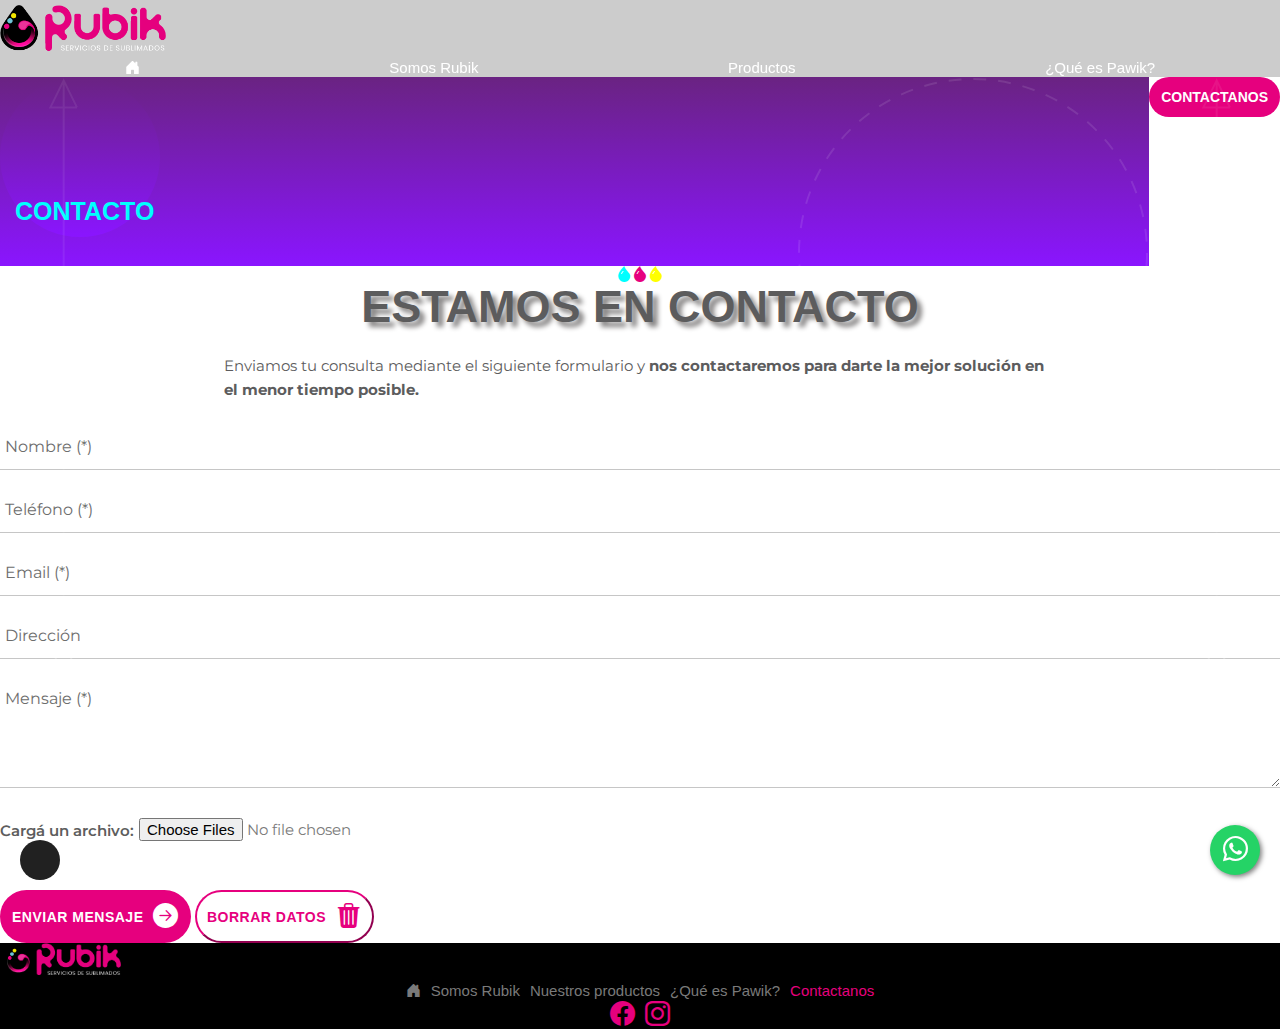
<file: contacto.html>
<!DOCTYPE html>
<html lang="es">
<head>
  <meta charset="utf-8">
  <meta name="viewport" content="width=device-width, initial-scale=1">
  <title>Bienvenidos a Rubik Sublimaciones../ CONTACTO /..</title>
  <!-- Favicon -->
  <link rel="shortcut icon" href="imagenes/favicon.png" type="image/x-icon">
  <!-- Fonts -->
  <link href="https://fonts.googleapis.com/css2?family=Montserrat:wght@200;400;500;600;700;800&display=swap" rel="stylesheet">
  <link href="https: //fonts.googleapis.com/css2? family= Varela+Ronda & display=swap" rel="stylesheet">
  <link href="https: //fonts.googleapis.com/css2? familia= Lato:wght@300;400;700 & display=swap" rel="stylesheet">

  <!-- JS -->
  <script src="https://cdnjs.cloudflare.com/ajax/libs/jquery/3.6.0/jquery.min.js"></script>  
  <script src="https://cdn.jsdelivr.net/npm/bootstrap@5.3.0/dist/js/bootstrap.bundle.min.js" integrity="sha384-geWF76RCwLtnZ8qwWowPQNguL3RmwHVBC9FhGdlKrxdiJJigb/j/68SIy3Te4Bkz" crossorigin="anonymous"></script>
  <script src="js/funciones.js"></script>
  <!-- Recaptcha -->
  <script src="https://www.google.com/recaptcha/api.js"> </script>
  <!-- CSS -->
  <link rel="stylesheet" href="https://cdn.jsdelivr.net/npm/bootstrap-icons@1.9.1/font/bootstrap-icons.css">
  <link href="https://cdn.jsdelivr.net/npm/bootstrap@5.3.0/dist/css/bootstrap.min.css" rel="stylesheet" integrity="sha384-9ndCyUaIbzAi2FUVXJi0CjmCapSmO7SnpJef0486qhLnuZ2cdeRhO02iuK6FUUVM" crossorigin="anonymous">
  <link rel="stylesheet" type="text/css" href="css/estilos.css">
</head>

<body>
  <main>
  <nav class="navbar navbar-expand-lg fixed-top" data-target=".navbar-collapse" data-toggle="collapse">
      <div class="container">
        <a href="index.html">
          <h1>Rubik</h1><img src="imagenes/logo/logo-rubik-alternativo.png" class="logo-color img-responsive">
          <img src="imagenes/logo/logo-rubik-alternativo.png" class="logo-blanco img-responsive">
        </a>
        <button class="hamburger hamburger--slider" type="button" data-bs-toggle="collapse" data-bs-target="#navbarSupportedContent" aria-controls="navbarSupportedContent" aria-expanded="false" aria-label="Toggle navigation">            
          <span class="hamburger-box">
            <span class="hamburger-inner"></span>
          </span>
        </button>
        <div class="collapse navbar-collapse justify-content-center" id="navbarSupportedContent">
          <ul class="nav navbar-nav">
            <li class="nav-item">
              <a class="nav-link" href="index.html"><i class="bi bi-house-door-fill icono-home"></i></a>
            </li>
            <li class="nav-item">
              <a class="nav-link" href="quienes-somos.html">Somos Rubik</a>
            </li>
            <li class="nav-item">
              <a class="nav-link" href="productos.html">Productos</a>
            </li>
            <!--<li class="nav-item dropdown">
              <a class="nav-link dropdown-toggle" href="#" id="navbarDropdown" role="button" data-bs-toggle="dropdown" aria-expanded="false">
                Nuestros productos <i id="flecha-menu" class="bi bi-caret-down-fill"></i>
              </a>            
              <ul class="dropdown-menu" aria-labelledby="navbarDropdown">
                <li><a class="dropdown-item" href="productos.html">Indumentaria </a></li>
                <li><a class="dropdown-item" href="productos.html">Bazar</a></li>
                <li><a class="dropdown-item" href="productos.html">Regalería</a></li>
                <li><a class="dropdown-item" href="productos.html">Varios</a></li>
              </ul>
            </li>--> 
            <li class="nav-item">
              <a class="nav-link" href="pawik.html">¿Qué es Pawik?</a>
            </li> 
          </ul>
        </div><!-- cierra collapse  -->
        <a id="nav-contacto" class="nav-link" href="contacto.html">Contactanos</a>
      </div><!-- cierra  container-->
    </nav>

    <div class="arrow arrow--bottom">
      <svg xmlns="http://www.w3.org/2000/svg" width="31.35" height="649.9" overflow="visible">
        <style>
        .geo-arrow {
          fill: none;
          stroke: #fff;
          stroke-width: 2;
          stroke-miterlimit: 10;}
        </style>

        <g class="item-to bounce-1">
          <circle class="geo-arrow item-to bounce-3" cx="15.5" cy="580.36" r="7.96" />
          <circle class="geo-arrow draw-in" cx="15.5" cy="610.4" r="7.96" />
          <circle class="geo-arrow item-to bounce-2" cx="15.5" cy="640.44" r="7.96" />
          <g class="item-to bounce-2">
            <path class="geo-arrow draw-in" d="M28.94 30.4l-13.26-27-13.27 27zM15.68 5.4v552" />
          </g>
        </g>
      </svg>
    </div><!-- cierra arrow--bottom -->

    <div class="arrow arrow--bottom-2">
      <svg xmlns="http://www.w3.org/2000/svg" width="31.35" height="649.9" overflow="visible">
        <style>
        .geo-arrow {
          fill: none;
          stroke: #fff;
          stroke-width: 2;
          stroke-miterlimit: 10;}
        </style>
        <g class="item-to bounce-1">
          <circle class="geo-arrow item-to bounce-3" cx="15.5" cy="580.36" r="7.96" />
          <circle class="geo-arrow draw-in" cx="15.5" cy="610.4" r="7.96" />
          <circle class="geo-arrow item-to bounce-2" cx="15.5" cy="640.44" r="7.96" />
          <g class="item-to bounce-2">
            <path class="geo-arrow draw-in" d="M28.94 30.4l-13.26-27-13.27 27zM15.68 5.4v552" />
          </g>
        </g>
      </svg>
    </div><!-- cierra arrow--bottom*2 -->  

  <div class="fondo-encabezado">
      <div class="encabezado-contenedor">
        <div class="container">
          <div class="row">            
            <div class="text-center">
              <h4><span>CONTACTO</span></h4>
            </div><!-- cierra text-center--> 
          </div><!-- cierra row-->
        </div><!-- cierra container-->
        <svg xmlns="http://www.w3.org/2000/svg" class="dotted-circle" width="352" height="352" overflow="visible">
          <circle cx="176" cy="176" r="174" fill="none" stroke="#fff" stroke-width="2" stroke-miterlimit="10" stroke-dasharray="12.921,11.9271"/>
        </svg>
      </div><!-- cierra encabezado-contenedor-->
    </div><!-- cierra fondo-encabezado -->

  <div id="contenido">
    <div class="container py-5"> 
      <div class="row align-items-center">
        <div class="gotas-cmyk">            
          <i class="bi bi-droplet-fill cyan"></i>
          <i class="bi bi-droplet-fill magenta"></i>
          <i class="bi bi-droplet-fill amarillo"></i>
        </div><!-- cierra gotas-cmyk-->

        <div class="bg-transparent pt-4 text-center">
          <h3 class="txt anim-text-flow"><span>Estamos en contacto</span></h3>
          <p class="text-center">Enviamos tu consulta mediante el siguiente formulario y <strong>nos contactaremos para darte la mejor solución en el menor tiempo posible. </strong></p>
        </div><!-- cierra bg-transparent-->
      </div><!-- cierra row-->
    </div><!-- cierra container -->
  </div><!-- cierra contenido-->

  <div class="col-md-8 offset-md-2 text-center">
    <div class="formulario">  
      <form id="contactForm" action="#" method="POST" onsubmit="return validarform();">
        <div class="container py-5 text-center">    
          <div class="row">       
            <div class="col-lg-6 col-md-12">
              <div class="form-group">
                <input type="text" name="nombre" id="nombre" required="required"><span class="border-bottom-input"></span>
                <label>Nombre (*)</label>
              </div><!-- cierra form-group -->
              <div class="form-group">
                <input type="tel" name="telefono" id="telefono" required="required"><span class="border-bottom-input"></span>
                <label>Teléfono (*)</label>
              </div><!-- cierra form-group -->
            </div><!-- cierra col -->
            <div class="col-lg-6 col-md-12">
              <div class="form-group">
                <input type="email" name="email" id="email" required="required"><span class="border-bottom-input"></span>
                <label>Email (*)</label>
              </div><!-- cierra form-group -->
              <div class="form-group">
                <input type="text" name="direccion" id="direccion" required="required"><span class="border-bottom-input"></span>
                <label>Dirección </label>
              </div><!-- cierra form-group -->
            </div><!-- cierra col -->
            <div class="col-lg-12 col-md-12">
              <div class="form-group">
                <textarea rows="4" name="mensaje" id="mensaje" required="required"></textarea>
                <span class="border-bottom-input"></span>
                <label>Mensaje (*)</label> 
                <div class="cargar-archivos">
                  <p>Cargá un archivo:  </p>
                  <input class="file" type="file" name="archivossubidos[]" multiple accept="image/png, .jpeg, .jpg, image/gif">          
                </div><!-- cierra cargar-archivos -->            
              </div><!-- cierra form-group -->
            </div><!-- cierra col -->

            <div class="botones">
              <div class ="g-recaptcha" data-sitekey ="6Le0ShsoAAAAAHS0KxOADqoF6enkSGatWqHzfCGX" data-callback="onRecaptchaSuccess"
              data-expired-callback="onRecaptchaResponseExpiry"
              data-error-callback="onRecaptchaError"></div>
              <br>
              <button type="submit" class="btn btn-primary" onclick="validarform()">Enviar mensaje<i class="bi bi-arrow-right-circle-fill"></i></button>
              <button type="reset" class="reset">Borrar datos<i class="bi bi-trash3-fill"></i></button>  
            </div><!-- cierra botones --> 
          </div><!-- cierra row-->
        </div><!-- cierra container-->   
      </form>
    </div><!-- cierra formulario-->   
  </div><!-- cierra col-->
  
  <footer >
    <div class="container py-5">
      <div class="row">
        <div class="col-lg-2 col-md-12">
          <div class="logo-footer">
            <a href="index.html"><img src="imagenes/logo/logo-rubik-alternativo.png"></a>
          </div><!-- cierra logo-footer-->
        </div><!-- cierra col-->

        <div class="col-lg-8 col-md-12">
          <ul>
            <li><a href="index.html"><i class="bi bi-house-door-fill icono-home"></i></a></li>
            <li><a href="quienes-somos.html">Somos Rubik</a></li>
            <li><a href="productos.html">Nuestros productos</a></li>
            <li><a href="pawik.html">¿Qué es Pawik?</a></li>
            <li><a class="active" href="contacto.html">Contactanos</a></li>
          </ul>  
        </div><!-- cierra col-->

        <div class="col-lg-2 col-md-12">
          <div class="redes-sociales">
            <ul>
              <li><a href="https://www.facebook.com/ecodeckarg" target="_blank"><i class="bi bi-facebook" title="Encontranos en Facebook"></i></a></li>
              <li><a href="https://www.instagram.com/ecodeckarg" target="_blank"><i class="bi bi-instagram" title="Encontranos en Instagram"></i></a></li>
            </ul>
          </div><!-- cierra redes-sociales-->
        </div><!-- cierra col-->
      </div><!-- cierra row-->
    </div><!-- cierra redes-container-->
  </footer>

  <input type="checkbox" class="toggle-button">
  <a href="https://api.whatsapp.com/send/?phone=2226502322" target="_blank" class="whatsapp bi bi-whatsapp"></a>
</main>

  <script src="js/app.js"></script>

  <!-- Efecto Botón Día/Noche -->  
  <script>
    var toggleSwitch = document.querySelector(".toggle-button");
    function switchTheme(e) {
      if (e.target.checked) {
        document.documentElement.setAttribute("data-theme", "dark");
        /*If required*/
        document.body.classList.add("dark-mode");
        document.body.classList.remove("light-mode");
      } else {
        document.documentElement.setAttribute("data-theme", "light");
        /*If required*/
        document.body.classList.add("light-mode");
        document.body.classList.remove("dark-mode");
      }
    }
    toggleSwitch.addEventListener("change", switchTheme, false);
  </script>  

  <!-- Recaptcha -->  
  <script>
    function miFuncion(a) {
      var response = grecaptcha.getResponse();

      if(response.length == 0){
        alert("Por favor verifica el Captcha para poder enviar tus datos");
        return false;
        event.preventDefault();
      }
    }
  </script>

</body>
</html>
</file>
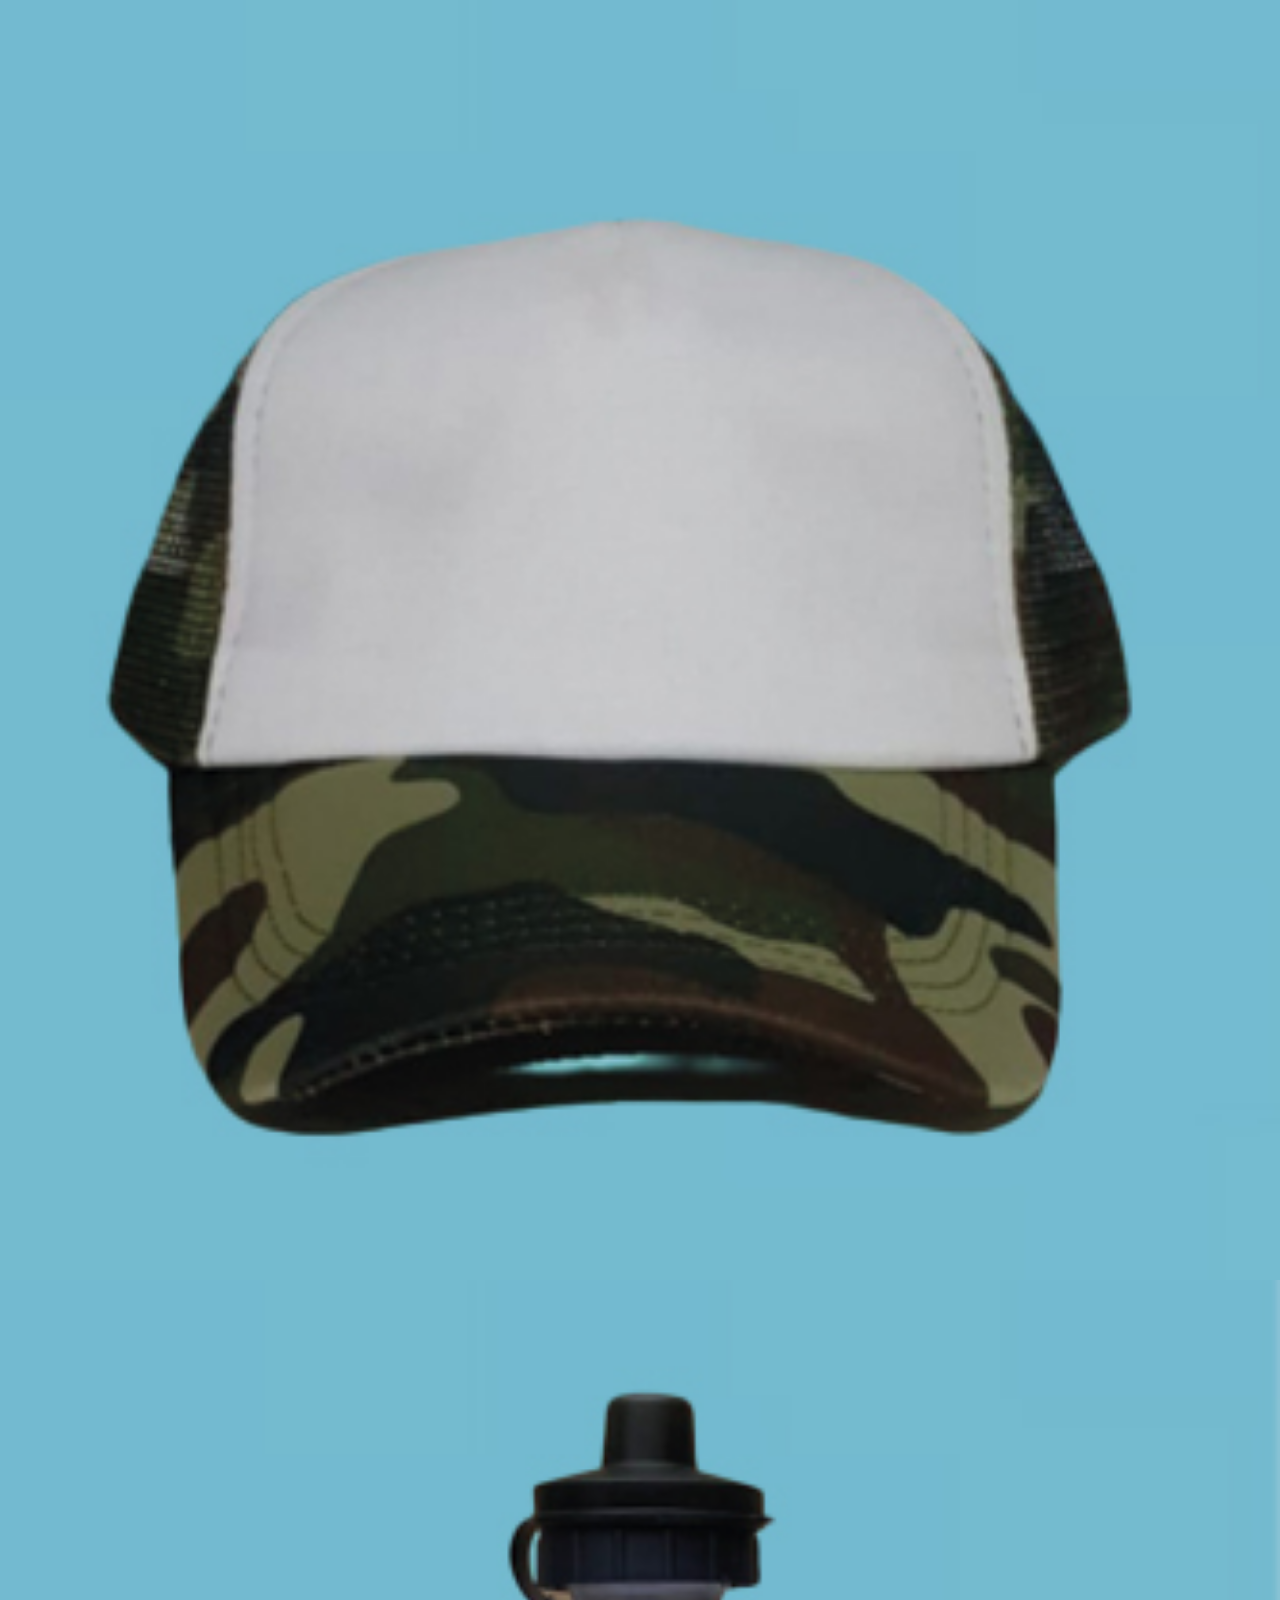
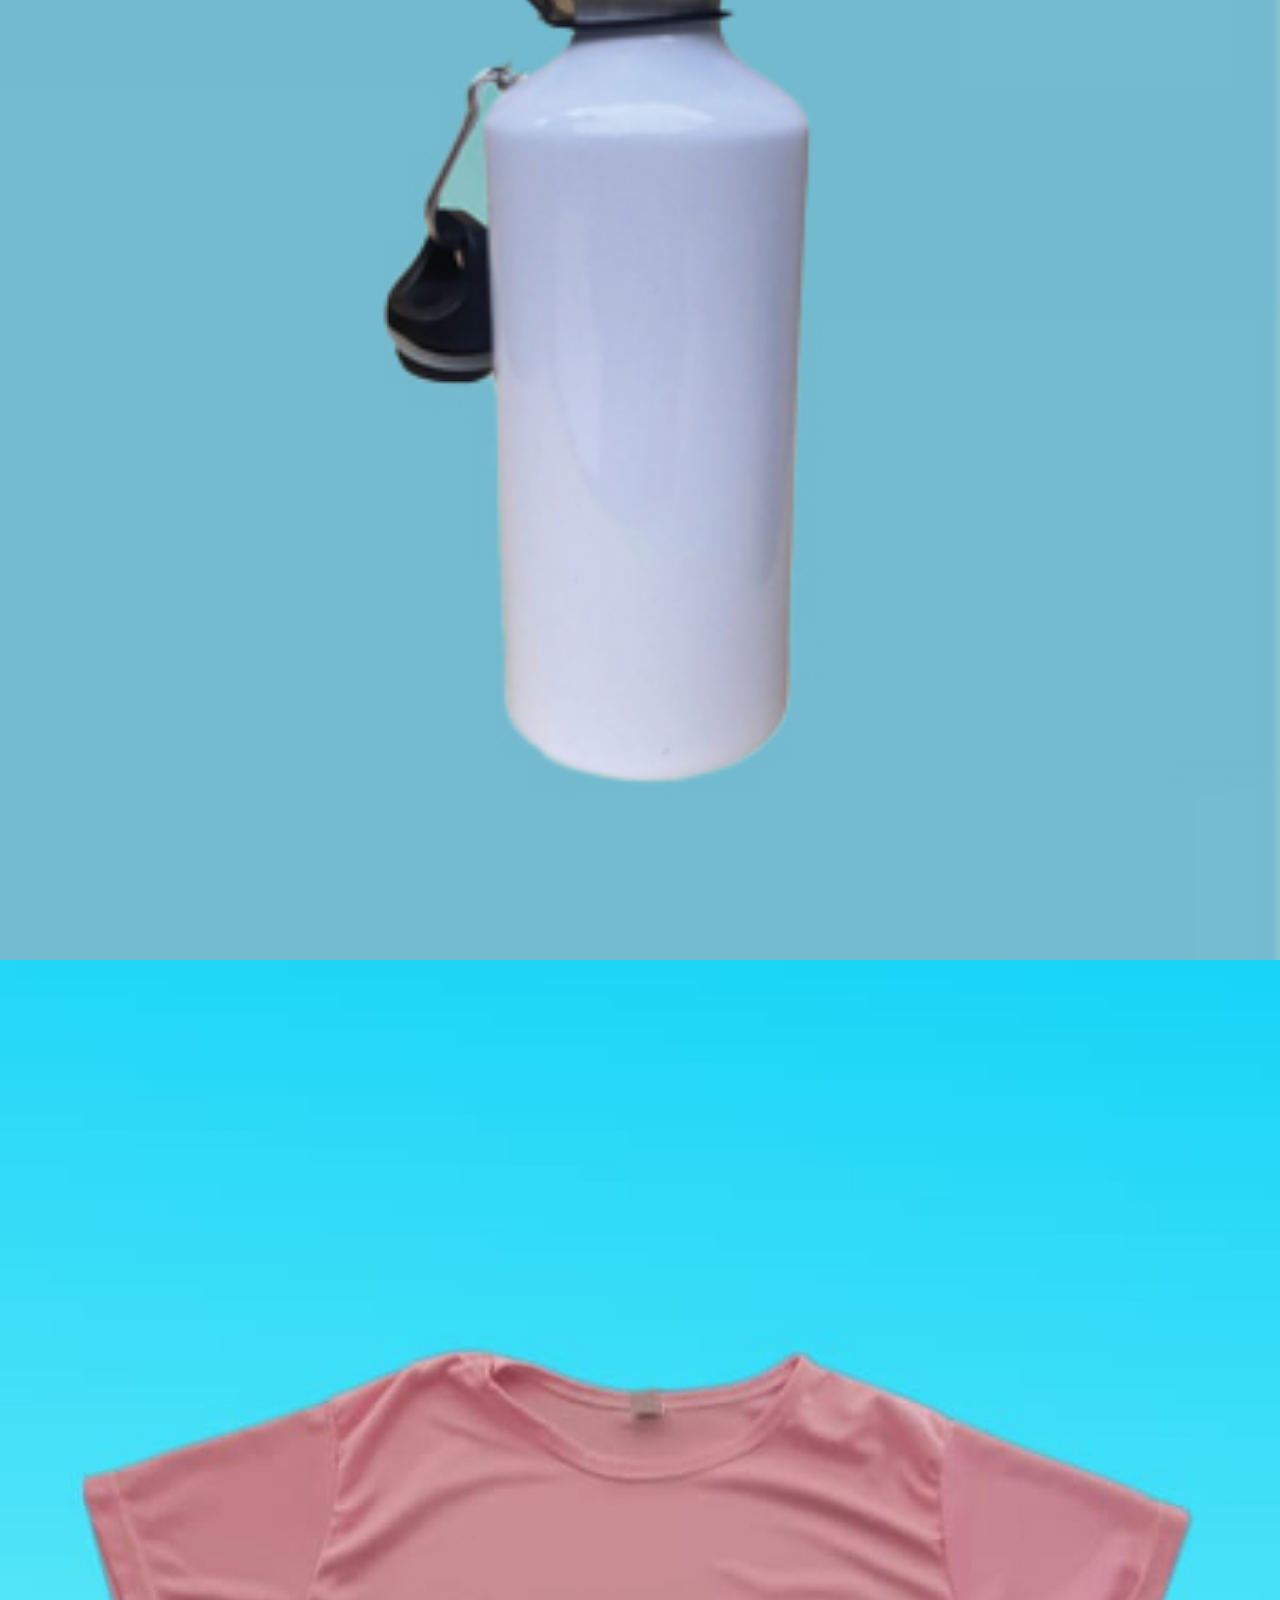
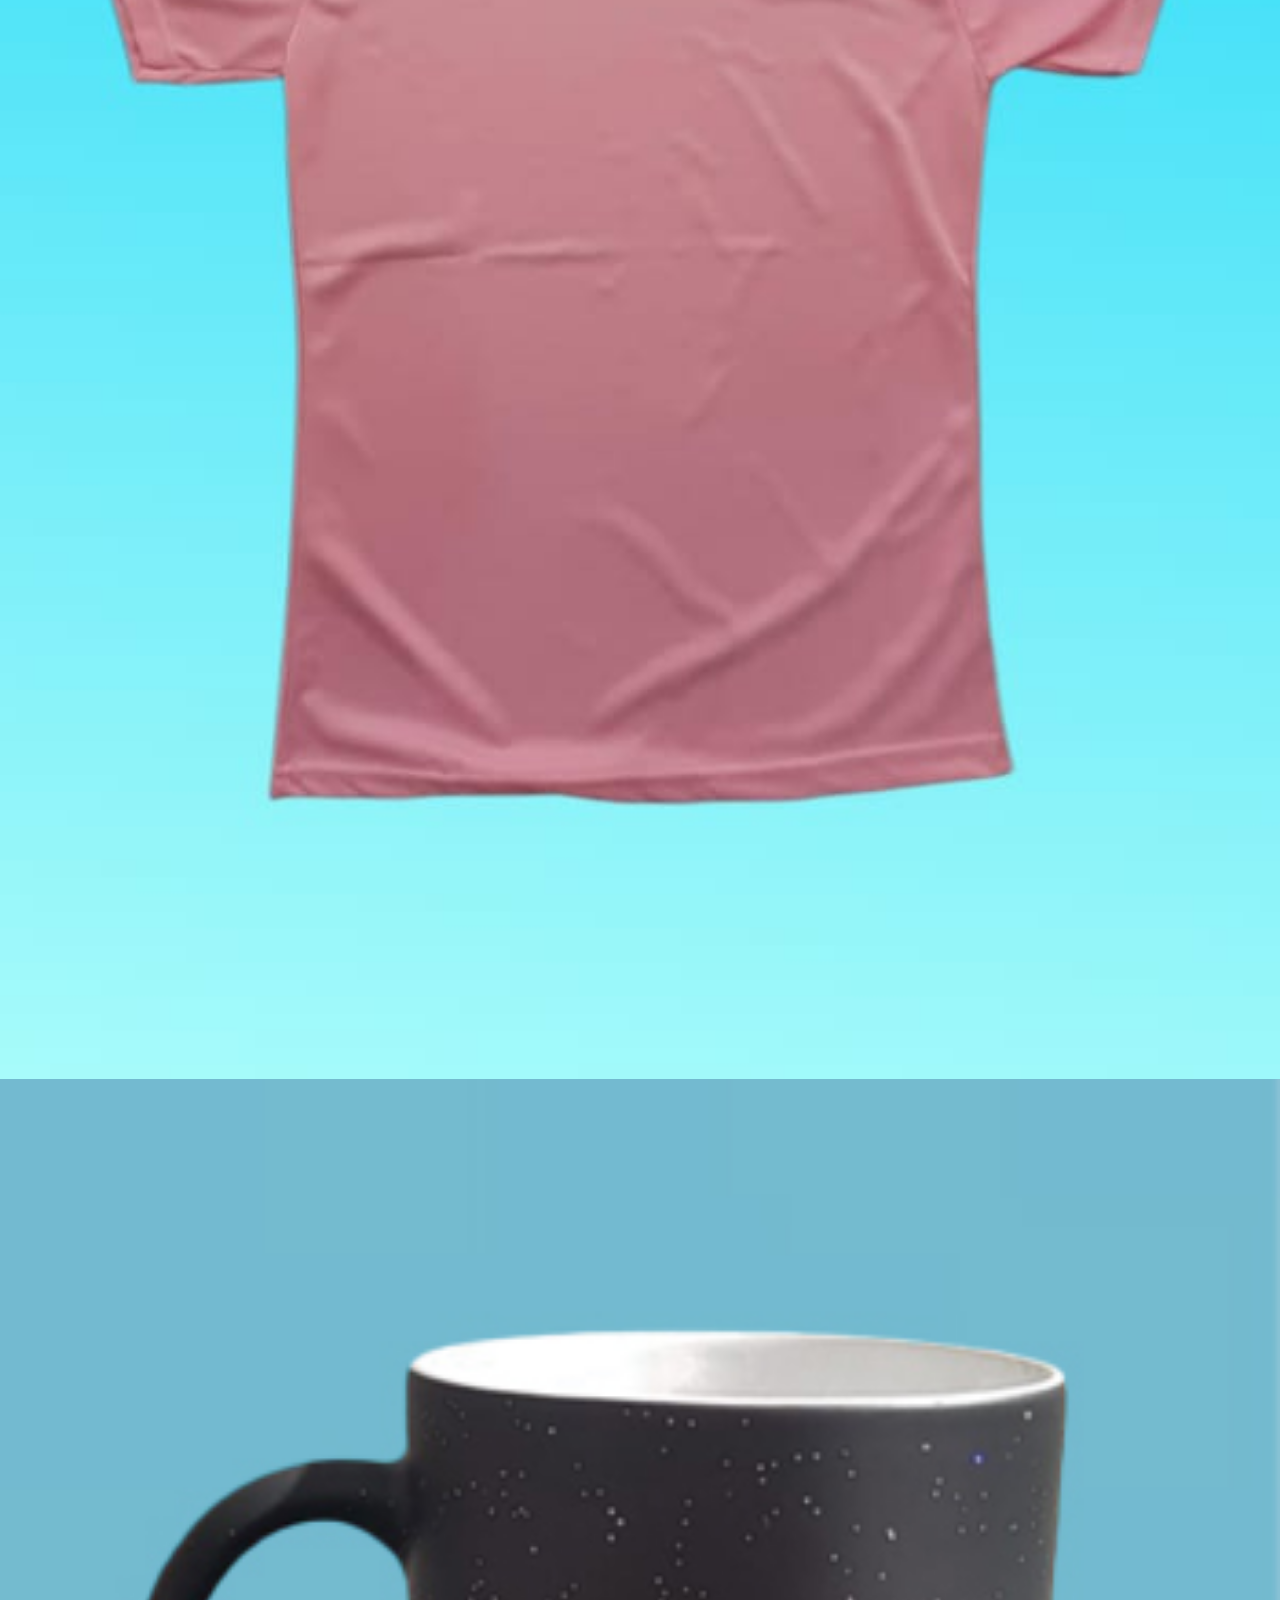
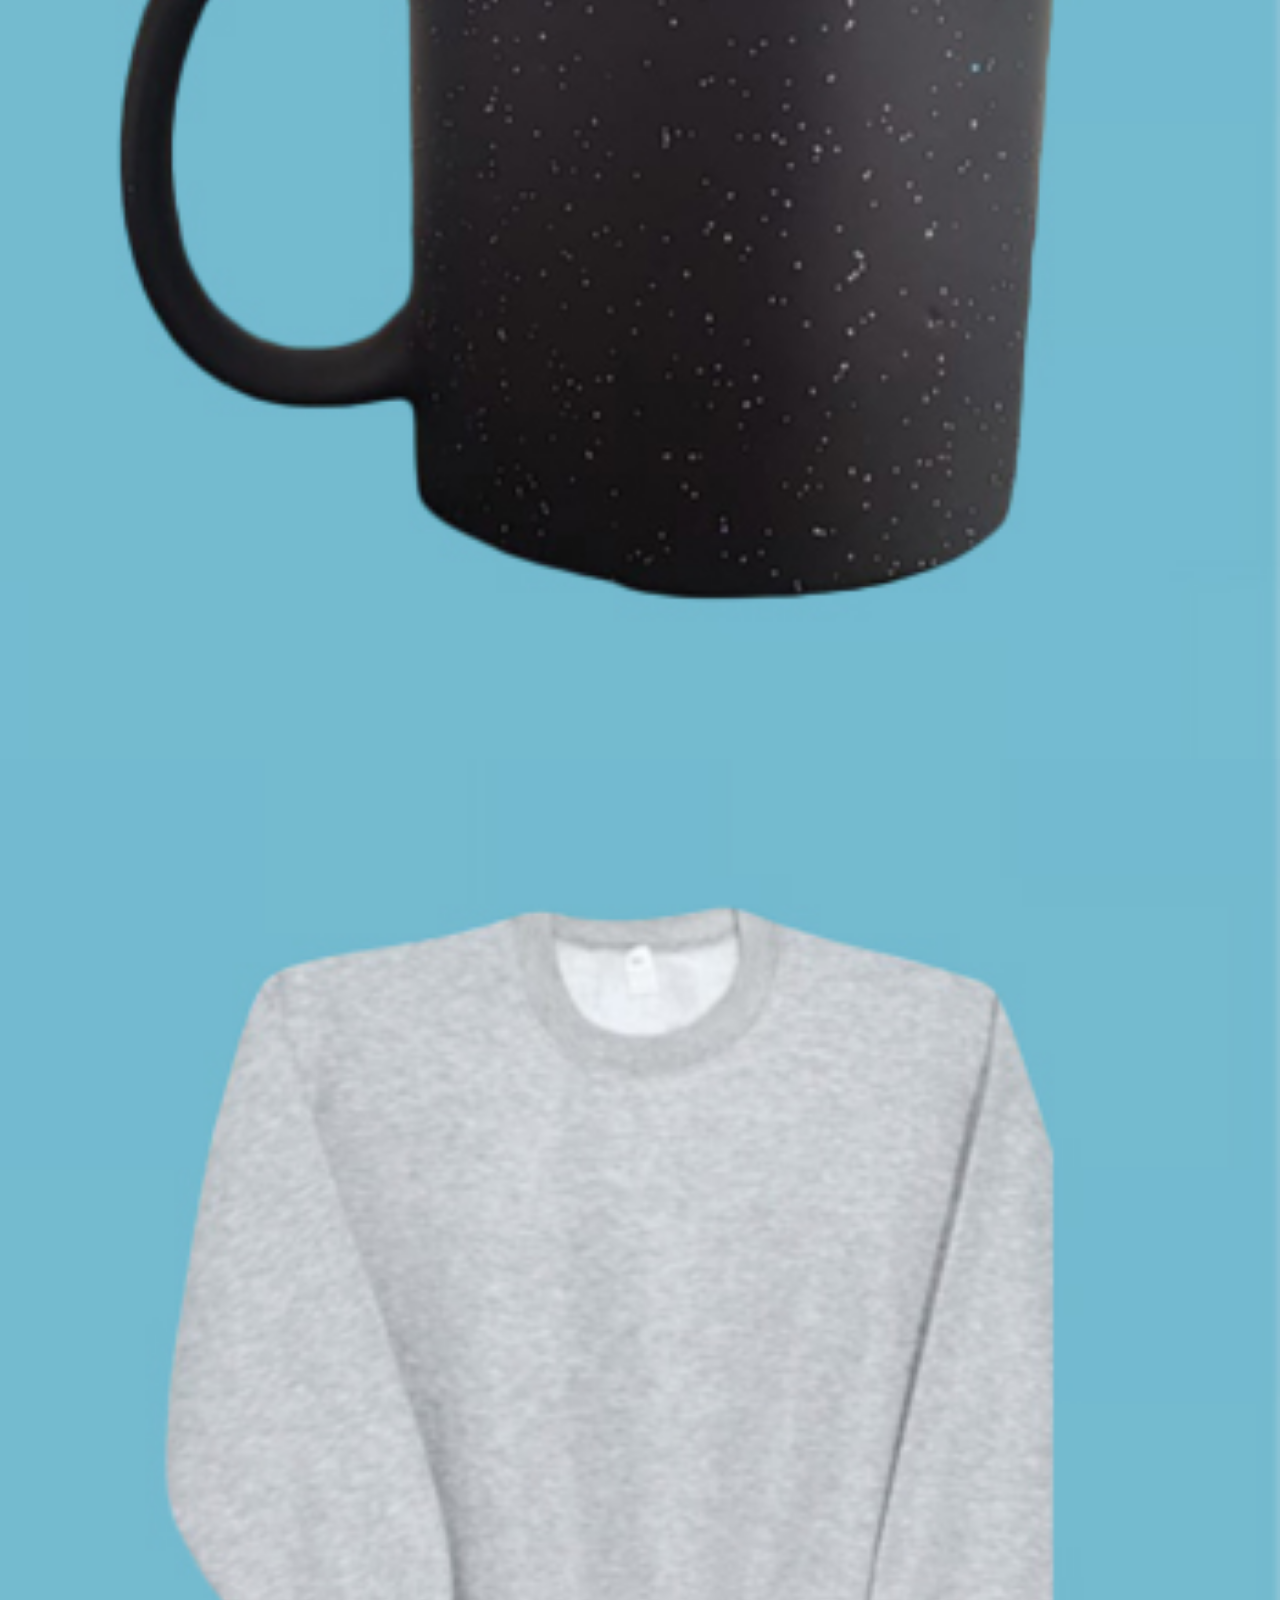
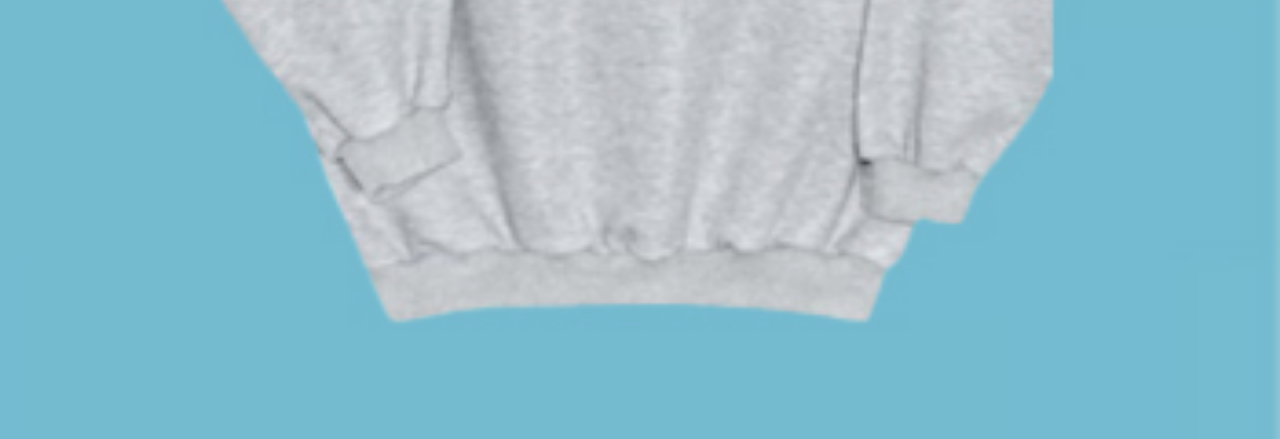
<file: imagenes.html>
<!DOCTYPE html>
<html lang="es">
<head>
  <meta charset="utf-8">
  <meta name="viewport" content="width=device-width, initial-scale=1">
  <title>⋆ Imágenes de Rubik Sublimaciones ⋆</title>
  <!-- Favicon -->
  <link rel="shortcut icon" href="imagenes/favicon.png" type="image/x-icon">
  <!-- Fonts -->

  <!-- JS -->
  <script src="https://cdn.jsdelivr.net/npm/bootstrap@5.3.0/dist/js/bootstrap.bundle.min.js" integrity="sha384-geWF76RCwLtnZ8qwWowPQNguL3RmwHVBC9FhGdlKrxdiJJigb/j/68SIy3Te4Bkz" crossorigin="anonymous"></script>

  <!-- CSS -->
  <link href="https://cdn.jsdelivr.net/npm/bootstrap@5.3.0/dist/css/bootstrap.min.css" rel="stylesheet" integrity="sha384-9ndCyUaIbzAi2FUVXJi0CjmCapSmO7SnpJef0486qhLnuZ2cdeRhO02iuK6FUUVM" crossorigin="anonymous">
  <link rel="stylesheet" type="text/css" href="css/estilos.css">
</head>

<body>
  <div class="container">
    <div class="row align-items-center">
      <div class="misimagenes">
        <div class="col-lg-3 col-md-4 px-1">
          <div class="card-imagenes">
            <img src="./imagenes/productos/IMG-20230627-WA0021.jpg" class="card-img-top" alt="...">  
          </div><!-- cierra card-imagenes-->
        </div><!-- cierra col -->
        <div class="col-lg-3 col-md-4 px-1">
          <div class="card-imagenes">
            <img src="./imagenes/productos/IMG-20230627-WA0022.jpg" class="card-img-top" alt="...">  
          </div><!-- cierra card-imagenes-->
        </div><!-- cierra col -->
        <div class="col-lg-3 col-md-4 px-1">
          <div class="card-imagenes">
            <img src="./imagenes/productos/IMG-20230627-WA0023.jpg" class="card-img-top" alt="...">  
          </div><!-- cierra card-imagenes-->
        </div><!-- cierra col -->
        <div class="col-lg-3 col-md-4 px-1">
          <div class="card-imagenes">
            <img src="./imagenes/productos/IMG-20230627-WA0024.jpg" class="card-img-top" alt="...">  
          </div><!-- cierra card-imagenes-->
        </div><!-- cierra col -->
        <div class="col-lg-3 col-md-4 px-1">
          <div class="card-imagenes">
            <img src="./imagenes/productos/IMG-20230627-WA0025.jpg" class="card-img-top" alt="...">  
          </div><!-- cierra card-imagenes-->
        </div><!-- cierra col -->
      </div><!-- cierra misimagenes-->
    </div><!-- cierra container-->
  </div><!-- cierra row-->
</body>
</html>
</file>
<file: css/estilos.css>
@charset "UTF-8";
  /*max-width: max-content;*/

*,
*::after,
*::before {
  box-sizing: border-box;
  margin: 0;
  padding: 0;
}
:root {
  --bg-color: #fff;
  --text-color: #5c5c5d;
}
[data-theme="dark"] {
  --bg-color: #000;
  --text-color: #aba7a7; 
}
body {
  color: var(--text-color);
  background-color: var(--bg-color);
  margin: 0;
  padding: 0 !important;
  position: relative;
  min-height: 100vh;    
}
.container{
  position: relative;
}
ul, li, a {
  text-decoration: none;
  list-style-type: none;
  padding: 0;
}
h1 {
  display: none;
}

/*Navbar*/
.navbar {
  backdrop-filter: blur(10px);
  background-color: rgba(0,0,0,0.2);  
  z-index: 99999; 
}
.navbar-nav {
  display: flex;  
  justify-content: space-around;
  align-items: center;
}
.nav-item a { 
  font-family: "Lato", sans-serif;
  font-size: 15px;   
  text-align: center;
  color: #fff;
  position: relative;
  transition: all 1s ease-out;
  padding: 20px 0;
}
.nav-item a:hover,
.nav-item a:focus,
.nav-item a.active,
.nav-link a.dropdown-toggle {
  color: #e6007e;
}
.nav-item a:before,
.nav-item a:after {
  content: "";
  position: absolute;
  border-radius: 50%;
  transform: scale(0);
  transition: 0.2s ease transform;
}
.nav-item a:before {
  top: 0;
  left: 10px;
  width: 6px;
  height: 6px;
}
.nav-item a:after {
  top: 5px;
  left: 18px;
  width: 4px;
  height: 4px;
}
.navbar-nav .nav-link.active,
.navbar-nav .nav-link.show {
  color: #e6007e !important;
}
#nav-contacto {
  font-family: "Lato", sans-serif;
  font-size: 14px;
  text-transform: uppercase;
  font-weight: 700;
  color: #fff !important;
  line-height: inherit;
  padding: 12px;
  margin: 0;
  display: flex;
  flex-direction: inherit; 
  align-items: center;
  float: right;
  height: auto;
  z-index: 99999;
  background-color: rgb(230,0,126,1);
  transition: all 1s ease-out;
  border-radius: 50px;
}
#nav-contacto:hover {
  background-color: rgb(230,0,126,0.5) !important;
  color: #fff;
}
.navbar-expand-lg .navbar-nav .dropdown-menu {
  top: 70px;
  margin: 0;
  padding: 0;
}
.dropdown-item {
  background-color: #000;
  border-bottom: 1px solid #e6007e;
  padding: 10px 5px;
  transition: .4s;
}
.dropdown-item:hover {
  background-color: #e6007e;
  color: #fff !important;
}
#flecha-menu {
  font-size: 12px;
  padding-left: 5px;
}
.logo-color,
.logo-blanco {
  max-height: 50px;
  transition: max-height 0.4s;
  max-width: none;
  margin-top: 5px;
}
.logo-color {  
  position: absolute;
  opacity: 1;
}
.logo-blanco {  
  opacity: 0;
}

/*Efecto Scroll*/
.scrolled .navbar-nav li a,
.scrolled .navbar-nav li a.active {
  padding: 16px 10px !important;
}
.scrolled .navbar-nav .dropdown-menu {
  top: 60px;
}
.scrolled #nav-contacto {
  padding:10px;
}
.scrolled .logo-color,
.scrolled .logo-blanco {
  max-height: 36px;
  transition: max-height 0.4s, opacity 0.3s;
}
.scrolled .logo-color {  
  opacity: 0;
}
.scrolled .logo-blanco {
  opacity: 1; 
}

/*MENU HAMBURGER*/
.hamburger {
  padding: 15px 15px;
  display: none;
  cursor: pointer;
  transition-property: opacity, filter;
  transition-duration: 0.15s;
  transition-timing-function: linear;
  font: inherit;
  color: inherit;
  text-transform: none;
  background-color: transparent;
  border: 0;
  margin: 0;
  overflow: visible;
  display: none; 
}
.hamburger:hover,
.hamburger.is-active:hover {
  opacity: 0.7; 
}
.hamburger.is-active .hamburger-inner,
.hamburger.is-active .hamburger-inner::before,
.hamburger.is-active .hamburger-inner::after {
  background-color: #e6007e; 
}
.hamburger-box {
  width: 30px;
  height: 20px;
  display: inline-block;
  position: relative; }

.hamburger-inner {
  display: block;
  top: 50%;
  margin-top: -2px; 
}
.hamburger-inner, 
.hamburger-inner::before, 
.hamburger-inner::after {
  width: 30px;
  height: 3px;
  background-color: #fff;
  border-radius: 4px;
  position: absolute;
  transition-property: transform;
  transition-duration: 0.15s;
  transition-timing-function: ease; 
}
.hamburger-inner::before, 
.hamburger-inner::after {
  content: "";
  display: block; }
.hamburger-inner::before {
  top: -10px; 
}
.hamburger-inner::after {
  bottom: -10px; 
}
.hamburger--slider .hamburger-inner {
  top: 2px; 
}
.hamburger--slider .hamburger-inner::before {
  top: 10px;
  transition-property: transform, opacity;
  transition-timing-function: ease;
  transition-duration: 0.15s; }
.hamburger--slider .hamburger-inner::after {
  top: 20px; 
}
.hamburger--slider.is-active .hamburger-inner {
  transform: translate3d(0, 10px, 0) rotate(45deg); 
}
.hamburger--slider.is-active .hamburger-inner::before {
  transform: rotate(-45deg) translate3d(-5.71429px, -6px, 0);
  opacity: 0; 
}
.hamburger--slider.is-active .hamburger-inner::after {
  transform: translate3d(0, -20px, 0) rotate(-90deg); 
}

/*CAROUSEL HOME*/
.carousel-home .carousel-item {
  height: 100vh;
  max-height: 100%;
  width: inherit; 
}
.carousel-home .carousel-item:before {
  background: linear-gradient(180deg, rgba(0,0,0,0.5) 56%, rgba(0,0,0,.9) 100%);
  width: 100%;
  height: 100%;
  content: '';
  position: absolute; 
}
.carousel-home .carousel-item .bg {
  background-repeat: no-repeat;
  background-size: cover;
  position: initial;
}
.carousel-home .carousel-item .bg1 {
  background-image: url("../imagenes/carousel-home/IMG-20230917-WA0013.jpg");
  background-position: center center;
}
.carousel-home .carousel-item .bg2 {
  background-image: url("../imagenes/carousel-home/IMG-20230917-WA0018.jpg");
  background-position: center center;;
}
.carousel-home .carousel-item .bg3 {
  background-image: url("../imagenes/carousel-home/IMG-20230917-WA0003.jpg");
  background-position: center center;
}
.carousel-home .carousel-img {
  width: inherit;
  min-height: 100vh;
  position: relative;
  z-index: -20;
}
.carousel-home .carousel-bloque {
  display: flex;
  justify-content: center;
  align-items: center;
  position: absolute;
  right: 5%;
  left: 5%;
  top: 0;
  bottom: 0;
  height: 100vh;
}
.carousel-home .carousel-texto #rotatingText {
  top:150px;
}
.carousel-home .carousel-texto {
  margin: 0;
  text-align: center;
}
.carousel-home .carousel-texto h2,
.carousel-home .carousel-texto h2 span {
  font-family: 'Montserrat', sans-serif;font-size: 65px;
  font-size: 65px;
  font-weight: 700;
  margin: 0;
  text-transform: uppercase;
  line-height: 1;
  text-align: left;
  text-shadow: 8px 8px 8px #545454;  
  letter-spacing: -2px;  
  padding: 20px 0;
  z-index: 10;
  position: relative;
}
.carousel-home .carousel-texto h2 {
  color: #fff;
}
.carousel-home .carousel-texto h2 span {
  color: #e6007e;
}
.carousel-home .carousel-texto p,
.carousel-home .carousel-texto p span {
  font-family: 'Montserrat', sans-serif;
  font-size: 14px;
  color: #fff; 
  font-weight: 400;  
  line-height: 28px;
}
.carousel-home .carousel-texto p {   
  letter-spacing: 0.9px;
  margin: 0 0 auto;
  text-align: left;
}
.carousel-home .carousel-texto p span {
  padding-bottom: 30px !important;
  display: block;
}
.carousel-indicators {
  position: absolute;
  right: 0;
  bottom: 0;
  left: 0;
  z-index: 15;
  display: -ms-flexbox;
  display: flex;
  -ms-flex-pack: center;
  justify-content: center;
  padding-left: 0;
  margin-right: 15%;
  margin-left: 15%;
  list-style: none;
}
.carousel-indicators [data-bs-target] {
  box-sizing: content-box;
  flex: 0 1 auto;
  width: 10px;
  height: 10px;
  padding: 0;
  margin: 0 10px;
  text-indent: -100px;
  cursor: pointer;
  opacity: 1;
  background-color: transparent;
  border-radius: 50%;
  border: 1px solid yellow;
  display: none;
}
.carousel-indicators [data-bs-target].active {
  background-color: yellow;
  display: none;
}
.carousel-indicators[data-bs-target] .active,
.carousel-indicators[data-bs-target]:hover {
  opacity: 1;
  background-color: #1A6931;
  display: none;
}
.carousel-control-next, 
.carousel-control-prev {
  width: 5%;
  height: 100vh;
  color: red;
}

/*Efecto mancha de fondo*/
.wrapper {
  margin: 0 auto;
  opacity: 0.2;
  display: flex;
  justify-content: flex-start;
  align-items: center;
  height: 100vh;
  width: 70%;
}

/*Efecto Círculo con tipografía*/
#rotatingText {
  position: absolute;
  top: -40px;
  opacity: .3;
  z-index: 10;
  height: 300px;
  width: 300px;
}
@keyframes rotate-circle {
  to {
    transform: rotate(1turn);
  }
}@keyframes rotate-circle {
  to {
    transform: rotate(1turn);
  }
}
#rotatingText {
  animation-name: rotate-circle;
  animation-duration: 10s;
  animation-timing-function: linear;
  animation-iteration-count: infinite;
  font-size: 10.5px;
}
#circle { 
  position: relative; 
  width: 100%; 
  padding-bottom: 100%; 
  overflow: hidden; 
}
#circle text { 
  font-family: 'Helvetica Neue', Arial; 
  font-size: 16px; 
  font-weight: bold; 
}
#circle svg { 
  position: absolute; 
  left: 0; 
  top: 0; 
  width: 100%; 
  height: 540px;

  -webkit-animation-name: rotate;
     -moz-animation-name: rotate;
      -ms-animation-name: rotate;
       -o-animation-name: rotate;
          animation-name: rotate;
  -webkit-animation-duration: 5s;
     -moz-animation-duration: 5s;
      -ms-animation-duration: 5s;
       -o-animation-duration: 5s;
          animation-duration: 5s;
  -webkit-animation-iteration-count: infinite;
     -moz-animation-iteration-count: infinite;
      -ms-animation-iteration-count: infinite;
       -o-animation-iteration-count: infinite;
          animation-iteration-count: infinite;
  -webkit-animation-timing-function: linear;
     -moz-animation-timing-function: linear;
      -ms-animation-timing-function: linear;
       -o-animation-timing-function: linear;
          animation-timing-function: linear;
}

@-webkit-keyframes rotate {
    from { -webkit-transform: rotate(360deg); }
    to { -webkit-transform: rotate(0); }
}
@-moz-keyframes rotate {
    from { -moz-transform: rotate(360deg); }
    to { -moz-transform: rotate(0); }
}
@-ms-keyframes rotate {
    from { -ms-transform: rotate(360deg); }
    to { -ms-transform: rotate(0); }
}
@-o-keyframes rotate {
    from { -o-transform: rotate(360deg); }
    to { -o-transform: rotate(0); }
}
@keyframes rotate {
    from { transform: rotate(360deg); }
    to { transform: rotate(0); }
}
/*CALL ACTION*/
main .parallax {
  position: relative;
  width: 100%;
  height: 300px;
  overflow: hidden;
  display: flex;
  justify-content: center;
  align-items: normal;
  transition: 0.8s;
}
main .parallax:before {
  content: "";
  position: absolute;
  bottom: 0;
  width: 100%;
  height: 100%;
  background: linear-gradient(180deg, rgba(0,0,0,0.8) 61%, rgba(230,0,126,0.7) 95%);
  z-index: 999;
}
main .parallax img {
  position: absolute;
  top: 0;
  left: 0;
  width: 100%;
  height: 100%;
  -o-object-fit: cover;
    object-fit: cover;
  pointer-events: none;
  z-index: 100;
}
main .parallax .personaje {
  top: 43%;
  -o-object-fit: contain;
     object-fit: contain;  
     z-index: 999;
}
main .parallax #text {
  position: relative;
  top: -350px;
  text-align: center;
  z-index: 999; 
  width: 85%;
  margin: 0 auto;  
}
main .parallax #text span{
  color: #fff;
  font-family: 'Varela Round', sans-serif !important;
  font-size: 25px;
  font-weight: 600;
  text-transform: uppercase;
  text-align: center;
  z-index: 999; 
}
main .parallax .whatsapp-callaction {
  z-index: 999;
  position: relative;
  width: max-content;
  margin-top: 25px;
  display: flex;
  margin: 0 auto;
}
main .parallax .whatsapp-callaction h3 {
  font-family: 'Montserrat', sans-serif;
  padding-left: 10px;
  font-size: 45px !important;
  font-weight: 700 !important;
  position: relative;
  top: 5px;
  line-height: inherit;
}
.whatsapp-callaction {
  background: transparent;
  color: #25d366;
  font-size: 40px;
  line-height: 30px;
  padding: 15px 0 10px 0;
  text-decoration: none;
  width: 60px;
  height: 60px;
  margin: 5px 0;
  text-align: center;
  transition: all .4s ease-in-out;
  z-index: 2000;
}
.whatsapp-callaction:hover {  
  transform: scale(1.2);
  box-shadow: none;
}

/*Contador*/
.counter-box {
  display: block;
  background: transparent;
  padding: 0px;
  text-align: center;
}
.counter-box p {
  font-family:'Montserrat', sans-serif;
  font-size: 14px;
  margin: 5px 0 0;
  padding: 0;
  color: --bg-color;
  text-transform: uppercase;
  font-weight: 600;
}
.counter-box i {
  font-size: 60px;
  margin: 0 0 15px;
  color: #e6007e;
  text-shadow: 5px 5px 5px #e6007e;
}
.counter {
  font-family: 'Montserrat', sans-serif;
  font-size: 45px;
  display: block;
  font-size: 32px;
  font-weight: 700;
  color: #e6007e;
  line-height: 28px;
}

/*Productos Home*/
.carousel-nuestros-productos {
  background: url(https://img.freepik.com/fotos-premium/fondo-colorido-moderno-flujo-pinturas-color-onda-forma-liquida-diseno-abstracto_911620-2754.jpg);
  background-repeat: no-repeat;
  background-size: cover; 
  background-attachment: inherit; 
}
.carousel-nuestros-productos:before {
  background: url(../imagenes/textura-overlay.png) repeat center center rgba(0, 0, 0, 0.7);width: 100%;
  height: 100%;
  display: block;
  content: '';
  position: absolute;
  left: 0;
  right: 0;
  top: 0;
  bottom: 0;
}
.carousel-productos-home .productos-home {
  justify-content: center;
  align-items: center;
  flex-wrap: wrap;
  width: 100%;
  height: 100%;
  position: relative;
  top: -50px;
  margin-bottom: -50px;
}
.carousel-productos-home .card p {
  text-align: left;
}
.slider {
  position: relative;
  margin: 0;
}
.slider-card {
  background: linear-gradient(180deg, rgba(0,0,0,0.5) 61%, rgba(230,0,126,0.7) 95%);
    backdrop-filter: blur(10px);
  box-shadow: 0 2px 2px 0 rgba(0, 0, 0, 0.14), 0 1px 5px 0 rgba(0, 0, 0, 0.12), 0 3px 1px -2px rgba(0, 0, 0, 0.2);
  padding: 0px 0px;
  margin: 10px;
  border-radius: 20px;
  box-shadow: 0 15px 25px -20px rgba(0, 0, 0, 0.75);
  transform: scale(0.9);
  opacity: 0.5;
  transition: all 0.3s;
  padding: 30px 20px;
}
.slider-card img {
  border-radius: 5px 5px 0px 0px;
}
.slider-card h4 {
  font-family: 'Varela Round', sans-serif;
  font-size: 25px;
  color: #6b5959;
  line-height: 28px;
  font-weight: 400;
}
.slider-card p {
  font-family: 'Montserrat', sans-serif;
  font-size: 14px;
  color: #fff;
  font-weight: 400;
  line-height: 24px;
  display: -webkit-box;
  -webkit-line-clamp: 3;
  -webkit-box-orient: vertical;
  overflow: hidden;
  text-overflow: ellipsis;
  height: 75px;
  margin-bottom: 0;
}
.slider .owl-item.active.center .slider-card {
  transform: scale(1.15);
  opacity: 1;
  background: #008AFF;
  background: linear-gradient(180deg, rgba(0,0,0,0.5) 61%, rgba(230,0,126,0.7) 95%);
    backdrop-filter: blur(10px);
  color: #fff !important;
}
.slider .owl-item.active.center .slider-card h4 {
  font-family: 'Varela Round', sans-serif;
  font-size: 25px;
  color: #e6007e;
  font-weight: 700;
  text-transform: uppercase;
  margin: 0; 
  border-radius: 20px;
}
.owl-dots {
  text-align: center;
  position: relative;
}
.owl-dot {
  border-radius: 10px;
  border: 2px solid #e6007e;
  box-shadow: 0px 4px 15px rgba(0, 0, 0, 0.2);
  transition: all 0.3s ease;
}
.owl-nav {
  display: none;
}
.owl-dot.active {
  background: #e6007e;
}
.owl-carousel .owl-item img {
  height: 250px;
  width: auto;
}
.owl-carousel .owl-nav button.owl-next,
.owl-carousel .owl-nav button.owl-prev {
  box-sizing: content-box;
  flex: 0 1 auto;
  width: 10px;
  height: 10px;
  padding: 0;
  margin-right: 3px;
  margin-left: 3px;
  text-indent: -999px;
  cursor: pointer;
  background-color: #fff;
  background-clip: padding-box;
  border: 0;
  border-top: 10px solid transparent;
  border-bottom: 10px solid transparent;
  opacity: .5;
  transition: opacity .6s ease;
}
.owl-carousel .owl-nav button.owl-next.active,
.owl-carousel .owl-nav button.owl-prev.active {
  background-color: #1A6931;
  opacity: 1;
}
.owl-carousel button.owl-dot.active {
  background-color: #e6007e;
  opacity: 1; 
  border: 2px solid #e6007e;
}
/* line 952, ../sass/styles.scss */
.owl-carousel button.owl-dot {
  box-sizing: content-box;
  flex: 0 1 auto;
  width: 6px;
  height: 6px;
  padding: 0;
  margin-right: 3px;
  margin-left: 3px;
  text-indent: -999px;
  cursor: pointer;
  background-color: cyan;
  background-clip: padding-box;
  border: 0;
  opacity: .5;
  transition: opacity .6s ease;
}

/*BOTONES*/
.carousel-item .btn{
  float: left;
}
.btn-primary,
.reset,
.btn-secundario{
  font-family: "Lato", sans-serif;
  font-size: 14px;
  position: relative;
  margin: 0 auto;
  padding: 10px;
  border-color:transparent;
  border-radius: 50px;
  text-transform: uppercase;
  text-align: center;
  letter-spacing: 0.5px;
  font-weight: 700;
  cursor: pointer;
  transition: all 1s ease-out;
  display: flex;
  align-items: center;
  justify-content: center!important;
  line-height: normal;
  z-index: 20;
}
.btn-primary {
  color: #fff;  
  background-color: rgb(230,0,126,1);
}

.btn:hover,
.reset:hover,
.btn-secundario:hover {
  background-color: rgb(230,0,126,0.5) !important;
  color: #fff ;
  border-color: transparent;
}
.btn i, 
.reset i,
.btn-secundario i {
  padding-left: 10px;
  font-size: 25px;
}
.reset,
.btn-secundario {
  color: #e6007e;  
  background-color: transparent;
  border-color: rgb(230,0,126,1);
}

/*Botón Whatsapp*/
.whatsapp {
  background: #25d366;
  display: inline-block;
  color: #fff;
  font-size: 25px;
  line-height: 30px;
  padding: 10px;
  text-decoration: none;
  width: 50px;
  margin: 5px 0;
  height: 50px;
  text-align: center;
  border-radius: 50%;
  box-shadow: 2px 2px 5px rgba(0, 0, 0, .5);
  transition: all .4s ease-in-out;
  position: fixed;
  right: 20px;
  bottom: 20px;
  z-index: 2000;
}
.whatsapp:hover {
  background: #000;
  transform: scale(1.2);
}
.toggle-button {
  -webkit-appearance: none;
  outline: none;
  width: 40px;
  height: 40px;
  position: fixed;
  bottom: 20px;
  left: 20px;
  border-radius: 30px;
  z-index: 9999; 
  transition: 0.4s;
  background: url("https://raw.githubusercontent.com/RuchiVS/image-upload/main/moon.png") 
    no-repeat center #212121;
  background-size: 30px;
  cursor: pointer;  
  border-color: transparent;
}
.toggle-button:checked {
  background: url("https://raw.githubusercontent.com/RuchiVS/image-upload/main/sun.png") 
    no-repeat center transparent;
  background-size: 40px;
  border-color: transparent;
}
/*BOTÓN SCROLL*/
.scroll {
  position: relative;
  bottom:60px;
  left: 50%;
  right: 50%;
  margin: 0 auto;
  text-decoration: none;
  padding: 10px 10px 10px 40px;
  z-index: 999;
}
.scroll::before {
  display: block;
  position: absolute;
  top: -2px;
  left: 0;
  width: 25px;
  height: 45px;
  border: 2px solid cyan;
  border-radius: 12px;
  background: rgb(0,0,0,.1);
  content: "";
}
.scroll::after {
  display: block;
  position: absolute;
  top: 9px;
  left: 11px;
  width: 2px;
  height: 2px;
  background: cyan;
  border-radius: 1px;
  content: "";
  animation-name: scroll;
  animation-duration: 2s;
  animation-iteration-count: infinite;
  animation-delay: 2s;
}
@keyframes scroll {
  0% {
    opacity: 1;
    height: 8px;
  }
  20% {
    opacity: 1;
    height: 8px;
  }
  30% {
    transform: translateY(0);
    opacity: 1;
    height: 19px;
  }
  40% {
    opacity: 1;
  }
  80% {
    transform: translateY(19px);
    opacity: 0;
    height: 0;
  }
  81% {
    transform: translateY(0);
    opacity: 0;
    height: 8px;
  }
  100% {
    opacity: 1;
    height: 8px;
  }
}

/*Gotas CMYK*/
.gotas-cmyk {
  display: flex;
  justify-content: center;
  align-items: center;
  margin:0 auto;
}
.magenta {
  color: rgba(230,0,126,1);
}
.amarillo {
  color: yellow;
}
.cyan {
  color: cyan;
}

/*HOME*/
/*Contenido Texto*/
.bg-transparent h3,
.bg-transparent h3 span {
  font-family: 'Varela Round', sans-serif;
  font-size: 45px;
  font-weight: 700;  
  text-transform: uppercase; 
  text-shadow: 5px 5px 5px #878585; 
  margin: 0 auto;
  line-height: 1;  
  text-align: center;
  display: block; 
}
.bg-transparent h3 {
  width: 65%;
}
.texto-contenido h4 {
  font-family: 'Varela Round', sans-serif;
  font-size: 18px;
  color: #e6007e;
  font-weight: 700;
  margin: 0;
  text-transform: uppercase;
  line-height: normal;
  display: inline;
  padding-top: 10px;
}
.bg-transparent p {
  font-family: 'Montserrat', sans-serif;
  font-size: 15px;
  font-weight: 400;
  line-height: 24px;
  padding:25px 0;
  margin: 0 auto;
  color: --text-color;
  width: 65%;
}
.bg-transparent a {
  font-family: 'Montserrat', sans-serif;
  font-size: 15px;
  font-weight: bold;
  line-height: 24px;
  color: #e6007e;
}
.texto-contenido p {
  font-family: 'Montserrat', sans-serif; 
  font-size: 14px;
  color: --text-color;
  font-weight: 500;
  line-height: 25px; 
  padding: 0;
  margin: 10px 0;
}
.texto-contenido p span {
  font-weight: 700;  
}
.texto-contenido li i {
  font-size: 25px;
  color: #e6007e;
  padding-right: 5px;
  text-shadow: 5px 5px 5px #e6007e;
}

/*Texto-contenido Imagen*/
.column {  
  display: flex;
  align-items: center;
  text-align: center;
  padding: 0 20px;
}
.imagen-contenido {
  margin: 0 auto;
  height: 100%;
  display: flex;
  justify-content: center;
  align-items: center;
  margin: 0 auto;
}
.imagen-contenido img{
  width: 100%;
  margin: 0 auto;
  z-index: 11;
}


/* Efecto color tipografía*/
.anim-text-flow span,
.anim-text-flow-hover:hover span {
  -webkit-animation-name: anim-text-flow-keys;
          animation-name: anim-text-flow-keys;
  -webkit-animation-duration: 50s;
          animation-duration: 50s;
  -webkit-animation-iteration-count: infinite;
          animation-iteration-count: infinite;
  -webkit-animation-direction: alternate;
          animation-direction: alternate;
  -webkit-animation-fill-mode: forwards;
          animation-fill-mode: forwards;
}
@-webkit-keyframes anim-text-flow-keys {
  0% {
    color: #5c8dd6;
  }
  5% {
    color: #5cced6;
  }
  10% {
    color: #b8d65c;
  }
  15% {
    color: #7ed65c;
  }
  20% {
    color: #abd65c;
  }
  25% {
    color: #5cd66c;
  }
  30% {
    color: #5cc4d6;
  }
  35% {
    color: #d6b85c;
  }
  40% {
    color: #d6ab5c;
  }
  45% {
    color: #6ad65c;
  }
  50% {
    color: #64d65c;
  }
  55% {
    color: #d65cb6;
  }
  60% {
    color: #d6ce5c;
  }
  65% {
    color: #5cd66e;
  }
  70% {
    color: #5cd66a;
  }
  75% {
    color: #d65c8f;
  }
  80% {
    color: #7a5cd6;
  }
  85% {
    color: #d6605c;
  }
  90% {
    color: #c45cd6;
  }
  95% {
    color: #855cd6;
  }
  100% {
    color: #b6d65c;
  }
}
@keyframes anim-text-flow-keys {
  0% {
    color: #5c8dd6;
  }
  5% {
    color: #5cced6;
  }
  10% {
    color: #b8d65c;
  }
  15% {
    color: #7ed65c;
  }
  20% {
    color: #abd65c;
  }
  25% {
    color: #5cd66c;
  }
  30% {
    color: #5cc4d6;
  }
  35% {
    color: #d6b85c;
  }
  40% {
    color: #d6ab5c;
  }
  45% {
    color: #6ad65c;
  }
  50% {
    color: #64d65c;
  }
  55% {
    color: #d65cb6;
  }
  60% {
    color: #d6ce5c;
  }
  65% {
    color: #5cd66e;
  }
  70% {
    color: #5cd66a;
  }
  75% {
    color: #d65c8f;
  }
  80% {
    color: #7a5cd6;
  }
  85% {
    color: #d6605c;
  }
  90% {
    color: #c45cd6;
  }
  95% {
    color: #855cd6;
  }
  100% {
    color: #b6d65c;
  }
}
.anim-text-flow span:nth-of-type(1),
.anim-text-flow-hover:hover span:nth-of-type(1) {
  -webkit-animation-delay: -19.8s;
          animation-delay: -19.8s;
}
.anim-text-flow span:nth-of-type(2),
.anim-text-flow-hover:hover span:nth-of-type(2) {
  -webkit-animation-delay: -19.6s;
          animation-delay: -19.6s;
}
.anim-text-flow span:nth-of-type(3),
.anim-text-flow-hover:hover span:nth-of-type(3) {
  -webkit-animation-delay: -19.4s;
          animation-delay: -19.4s;
}
.anim-text-flow span:nth-of-type(4),
.anim-text-flow-hover:hover span:nth-of-type(4) {
  -webkit-animation-delay: -19.2s;
          animation-delay: -19.2s;
}
.anim-text-flow span:nth-of-type(5),
.anim-text-flow-hover:hover span:nth-of-type(5) {
  -webkit-animation-delay: -19s;
          animation-delay: -19s;
}
.anim-text-flow span:nth-of-type(6),
.anim-text-flow-hover:hover span:nth-of-type(6) {
  -webkit-animation-delay: -18.8s;
          animation-delay: -18.8s;
}
.anim-text-flow span:nth-of-type(7),
.anim-text-flow-hover:hover span:nth-of-type(7) {
  -webkit-animation-delay: -18.6s;
          animation-delay: -18.6s;
}
.anim-text-flow span:nth-of-type(8),
.anim-text-flow-hover:hover span:nth-of-type(8) {
  -webkit-animation-delay: -18.4s;
          animation-delay: -18.4s;
}
.anim-text-flow span:nth-of-type(9),
.anim-text-flow-hover:hover span:nth-of-type(9) {
  -webkit-animation-delay: -18.2s;
          animation-delay: -18.2s;
}
.anim-text-flow span:nth-of-type(10),
.anim-text-flow-hover:hover span:nth-of-type(10) {
  -webkit-animation-delay: -18s;
          animation-delay: -18s;
}
.anim-text-flow span:nth-of-type(11),
.anim-text-flow-hover:hover span:nth-of-type(11) {
  -webkit-animation-delay: -17.8s;
          animation-delay: -17.8s;
}
.anim-text-flow span:nth-of-type(12),
.anim-text-flow-hover:hover span:nth-of-type(12) {
  -webkit-animation-delay: -17.6s;
          animation-delay: -17.6s;
}
.anim-text-flow span:nth-of-type(13),
.anim-text-flow-hover:hover span:nth-of-type(13) {
  -webkit-animation-delay: -17.4s;
          animation-delay: -17.4s;
}
.anim-text-flow span:nth-of-type(14),
.anim-text-flow-hover:hover span:nth-of-type(14) {
  -webkit-animation-delay: -17.2s;
          animation-delay: -17.2s;
}
.anim-text-flow span:nth-of-type(15),
.anim-text-flow-hover:hover span:nth-of-type(15) {
  -webkit-animation-delay: -17s;
          animation-delay: -17s;
}
.anim-text-flow span:nth-of-type(16),
.anim-text-flow-hover:hover span:nth-of-type(16) {
  -webkit-animation-delay: -16.8s;
          animation-delay: -16.8s;
}
.anim-text-flow span:nth-of-type(17),
.anim-text-flow-hover:hover span:nth-of-type(17) {
  -webkit-animation-delay: -16.6s;
          animation-delay: -16.6s;
}
.anim-text-flow span:nth-of-type(18),
.anim-text-flow-hover:hover span:nth-of-type(18) {
  -webkit-animation-delay: -16.4s;
          animation-delay: -16.4s;
}
.anim-text-flow span:nth-of-type(19),
.anim-text-flow-hover:hover span:nth-of-type(19) {
  -webkit-animation-delay: -16.2s;
          animation-delay: -16.2s;
}
.anim-text-flow span:nth-of-type(20),
.anim-text-flow-hover:hover span:nth-of-type(20) {
  -webkit-animation-delay: -16s;
          animation-delay: -16s;
}
.anim-text-flow span:nth-of-type(21),
.anim-text-flow-hover:hover span:nth-of-type(21) {
  -webkit-animation-delay: -15.8s;
          animation-delay: -15.8s;
}
.anim-text-flow span:nth-of-type(22),
.anim-text-flow-hover:hover span:nth-of-type(22) {
  -webkit-animation-delay: -15.6s;
          animation-delay: -15.6s;
}
.anim-text-flow span:nth-of-type(23),
.anim-text-flow-hover:hover span:nth-of-type(23) {
  -webkit-animation-delay: -15.4s;
          animation-delay: -15.4s;
}
.anim-text-flow span:nth-of-type(24),
.anim-text-flow-hover:hover span:nth-of-type(24) {
  -webkit-animation-delay: -15.2s;
          animation-delay: -15.2s;
}
.anim-text-flow span:nth-of-type(25),
.anim-text-flow-hover:hover span:nth-of-type(25) {
  -webkit-animation-delay: -15s;
          animation-delay: -15s;
}
.anim-text-flow span:nth-of-type(26),
.anim-text-flow-hover:hover span:nth-of-type(26) {
  -webkit-animation-delay: -14.8s;
          animation-delay: -14.8s;
}
.anim-text-flow span:nth-of-type(27),
.anim-text-flow-hover:hover span:nth-of-type(27) {
  -webkit-animation-delay: -14.6s;
          animation-delay: -14.6s;
}
.anim-text-flow span:nth-of-type(28),
.anim-text-flow-hover:hover span:nth-of-type(28) {
  -webkit-animation-delay: -14.4s;
          animation-delay: -14.4s;
}
.anim-text-flow span:nth-of-type(29),
.anim-text-flow-hover:hover span:nth-of-type(29) {
  -webkit-animation-delay: -14.2s;
          animation-delay: -14.2s;
}
.anim-text-flow span:nth-of-type(30),
.anim-text-flow-hover:hover span:nth-of-type(30) {
  -webkit-animation-delay: -14s;
          animation-delay: -14s;
}
.anim-text-flow span:nth-of-type(31),
.anim-text-flow-hover:hover span:nth-of-type(31) {
  -webkit-animation-delay: -13.8s;
          animation-delay: -13.8s;
}
.anim-text-flow span:nth-of-type(32),
.anim-text-flow-hover:hover span:nth-of-type(32) {
  -webkit-animation-delay: -13.6s;
          animation-delay: -13.6s;
}
.anim-text-flow span:nth-of-type(33),
.anim-text-flow-hover:hover span:nth-of-type(33) {
  -webkit-animation-delay: -13.4s;
          animation-delay: -13.4s;
}
.anim-text-flow span:nth-of-type(34),
.anim-text-flow-hover:hover span:nth-of-type(34) {
  -webkit-animation-delay: -13.2s;
          animation-delay: -13.2s;
}
.anim-text-flow span:nth-of-type(35),
.anim-text-flow-hover:hover span:nth-of-type(35) {
  -webkit-animation-delay: -13s;
          animation-delay: -13s;
}
.anim-text-flow span:nth-of-type(36),
.anim-text-flow-hover:hover span:nth-of-type(36) {
  -webkit-animation-delay: -12.8s;
          animation-delay: -12.8s;
}
.anim-text-flow span:nth-of-type(37),
.anim-text-flow-hover:hover span:nth-of-type(37) {
  -webkit-animation-delay: -12.6s;
          animation-delay: -12.6s;
}
.anim-text-flow span:nth-of-type(38),
.anim-text-flow-hover:hover span:nth-of-type(38) {
  -webkit-animation-delay: -12.4s;
          animation-delay: -12.4s;
}
.anim-text-flow span:nth-of-type(39),
.anim-text-flow-hover:hover span:nth-of-type(39) {
  -webkit-animation-delay: -12.2s;
          animation-delay: -12.2s;
}
.anim-text-flow span:nth-of-type(40),
.anim-text-flow-hover:hover span:nth-of-type(40) {
  -webkit-animation-delay: -12s;
          animation-delay: -12s;
}
.anim-text-flow span:nth-of-type(41),
.anim-text-flow-hover:hover span:nth-of-type(41) {
  -webkit-animation-delay: -11.8s;
          animation-delay: -11.8s;
}
.anim-text-flow span:nth-of-type(42),
.anim-text-flow-hover:hover span:nth-of-type(42) {
  -webkit-animation-delay: -11.6s;
          animation-delay: -11.6s;
}
.anim-text-flow span:nth-of-type(43),
.anim-text-flow-hover:hover span:nth-of-type(43) {
  -webkit-animation-delay: -11.4s;
          animation-delay: -11.4s;
}
.anim-text-flow span:nth-of-type(44),
.anim-text-flow-hover:hover span:nth-of-type(44) {
  -webkit-animation-delay: -11.2s;
          animation-delay: -11.2s;
}
.anim-text-flow span:nth-of-type(45),
.anim-text-flow-hover:hover span:nth-of-type(45) {
  -webkit-animation-delay: -11s;
          animation-delay: -11s;
}
.anim-text-flow span:nth-of-type(46),
.anim-text-flow-hover:hover span:nth-of-type(46) {
  -webkit-animation-delay: -10.8s;
          animation-delay: -10.8s;
}
.anim-text-flow span:nth-of-type(47),
.anim-text-flow-hover:hover span:nth-of-type(47) {
  -webkit-animation-delay: -10.6s;
          animation-delay: -10.6s;
}
.anim-text-flow span:nth-of-type(48),
.anim-text-flow-hover:hover span:nth-of-type(48) {
  -webkit-animation-delay: -10.4s;
          animation-delay: -10.4s;
}
.anim-text-flow span:nth-of-type(49),
.anim-text-flow-hover:hover span:nth-of-type(49) {
  -webkit-animation-delay: -10.2s;
          animation-delay: -10.2s;
}
.anim-text-flow span:nth-of-type(50),
.anim-text-flow-hover:hover span:nth-of-type(50) {
  -webkit-animation-delay: -10s;
          animation-delay: -10s;
}
.anim-text-flow span:nth-of-type(51),
.anim-text-flow-hover:hover span:nth-of-type(51) {
  -webkit-animation-delay: -9.8s;
          animation-delay: -9.8s;
}
.anim-text-flow span:nth-of-type(52),
.anim-text-flow-hover:hover span:nth-of-type(52) {
  -webkit-animation-delay: -9.6s;
          animation-delay: -9.6s;
}
.anim-text-flow span:nth-of-type(53),
.anim-text-flow-hover:hover span:nth-of-type(53) {
  -webkit-animation-delay: -9.4s;
          animation-delay: -9.4s;
}
.anim-text-flow span:nth-of-type(54),
.anim-text-flow-hover:hover span:nth-of-type(54) {
  -webkit-animation-delay: -9.2s;
          animation-delay: -9.2s;
}
.anim-text-flow span:nth-of-type(55),
.anim-text-flow-hover:hover span:nth-of-type(55) {
  -webkit-animation-delay: -9s;
          animation-delay: -9s;
}
.anim-text-flow span:nth-of-type(56),
.anim-text-flow-hover:hover span:nth-of-type(56) {
  -webkit-animation-delay: -8.8s;
          animation-delay: -8.8s;
}
.anim-text-flow span:nth-of-type(57),
.anim-text-flow-hover:hover span:nth-of-type(57) {
  -webkit-animation-delay: -8.6s;
          animation-delay: -8.6s;
}
.anim-text-flow span:nth-of-type(58),
.anim-text-flow-hover:hover span:nth-of-type(58) {
  -webkit-animation-delay: -8.4s;
          animation-delay: -8.4s;
}
.anim-text-flow span:nth-of-type(59),
.anim-text-flow-hover:hover span:nth-of-type(59) {
  -webkit-animation-delay: -8.2s;
          animation-delay: -8.2s;
}
.anim-text-flow span:nth-of-type(60),
.anim-text-flow-hover:hover span:nth-of-type(60) {
  -webkit-animation-delay: -8s;
          animation-delay: -8s;
}
.anim-text-flow span:nth-of-type(61),
.anim-text-flow-hover:hover span:nth-of-type(61) {
  -webkit-animation-delay: -7.8s;
          animation-delay: -7.8s;
}
.anim-text-flow span:nth-of-type(62),
.anim-text-flow-hover:hover span:nth-of-type(62) {
  -webkit-animation-delay: -7.6s;
          animation-delay: -7.6s;
}
.anim-text-flow span:nth-of-type(63),
.anim-text-flow-hover:hover span:nth-of-type(63) {
  -webkit-animation-delay: -7.4s;
          animation-delay: -7.4s;
}
.anim-text-flow span:nth-of-type(64),
.anim-text-flow-hover:hover span:nth-of-type(64) {
  -webkit-animation-delay: -7.2s;
          animation-delay: -7.2s;
}
.anim-text-flow span:nth-of-type(65),
.anim-text-flow-hover:hover span:nth-of-type(65) {
  -webkit-animation-delay: -7s;
          animation-delay: -7s;
}
.anim-text-flow span:nth-of-type(66),
.anim-text-flow-hover:hover span:nth-of-type(66) {
  -webkit-animation-delay: -6.8s;
          animation-delay: -6.8s;
}
.anim-text-flow span:nth-of-type(67),
.anim-text-flow-hover:hover span:nth-of-type(67) {
  -webkit-animation-delay: -6.6s;
          animation-delay: -6.6s;
}
.anim-text-flow span:nth-of-type(68),
.anim-text-flow-hover:hover span:nth-of-type(68) {
  -webkit-animation-delay: -6.4s;
          animation-delay: -6.4s;
}
.anim-text-flow span:nth-of-type(69),
.anim-text-flow-hover:hover span:nth-of-type(69) {
  -webkit-animation-delay: -6.2s;
          animation-delay: -6.2s;
}
.anim-text-flow span:nth-of-type(70),
.anim-text-flow-hover:hover span:nth-of-type(70) {
  -webkit-animation-delay: -6s;
          animation-delay: -6s;
}
.anim-text-flow span:nth-of-type(71),
.anim-text-flow-hover:hover span:nth-of-type(71) {
  -webkit-animation-delay: -5.8s;
          animation-delay: -5.8s;
}
.anim-text-flow span:nth-of-type(72),
.anim-text-flow-hover:hover span:nth-of-type(72) {
  -webkit-animation-delay: -5.6s;
          animation-delay: -5.6s;
}
.anim-text-flow span:nth-of-type(73),
.anim-text-flow-hover:hover span:nth-of-type(73) {
  -webkit-animation-delay: -5.4s;
          animation-delay: -5.4s;
}
.anim-text-flow span:nth-of-type(74),
.anim-text-flow-hover:hover span:nth-of-type(74) {
  -webkit-animation-delay: -5.2s;
          animation-delay: -5.2s;
}
.anim-text-flow span:nth-of-type(75),
.anim-text-flow-hover:hover span:nth-of-type(75) {
  -webkit-animation-delay: -5s;
          animation-delay: -5s;
}
.anim-text-flow span:nth-of-type(76),
.anim-text-flow-hover:hover span:nth-of-type(76) {
  -webkit-animation-delay: -4.8s;
          animation-delay: -4.8s;
}
.anim-text-flow span:nth-of-type(77),
.anim-text-flow-hover:hover span:nth-of-type(77) {
  -webkit-animation-delay: -4.6s;
          animation-delay: -4.6s;
}
.anim-text-flow span:nth-of-type(78),
.anim-text-flow-hover:hover span:nth-of-type(78) {
  -webkit-animation-delay: -4.4s;
          animation-delay: -4.4s;
}
.anim-text-flow span:nth-of-type(79),
.anim-text-flow-hover:hover span:nth-of-type(79) {
  -webkit-animation-delay: -4.2s;
          animation-delay: -4.2s;
}
.anim-text-flow span:nth-of-type(80),
.anim-text-flow-hover:hover span:nth-of-type(80) {
  -webkit-animation-delay: -4s;
          animation-delay: -4s;
}
.anim-text-flow span:nth-of-type(81),
.anim-text-flow-hover:hover span:nth-of-type(81) {
  -webkit-animation-delay: -3.8s;
          animation-delay: -3.8s;
}
.anim-text-flow span:nth-of-type(82),
.anim-text-flow-hover:hover span:nth-of-type(82) {
  -webkit-animation-delay: -3.6s;
          animation-delay: -3.6s;
}
.anim-text-flow span:nth-of-type(83),
.anim-text-flow-hover:hover span:nth-of-type(83) {
  -webkit-animation-delay: -3.4s;
          animation-delay: -3.4s;
}
.anim-text-flow span:nth-of-type(84),
.anim-text-flow-hover:hover span:nth-of-type(84) {
  -webkit-animation-delay: -3.2s;
          animation-delay: -3.2s;
}
.anim-text-flow span:nth-of-type(85),
.anim-text-flow-hover:hover span:nth-of-type(85) {
  -webkit-animation-delay: -3s;
          animation-delay: -3s;
}
.anim-text-flow span:nth-of-type(86),
.anim-text-flow-hover:hover span:nth-of-type(86) {
  -webkit-animation-delay: -2.8s;
          animation-delay: -2.8s;
}
.anim-text-flow span:nth-of-type(87),
.anim-text-flow-hover:hover span:nth-of-type(87) {
  -webkit-animation-delay: -2.6s;
          animation-delay: -2.6s;
}
.anim-text-flow span:nth-of-type(88),
.anim-text-flow-hover:hover span:nth-of-type(88) {
  -webkit-animation-delay: -2.4s;
          animation-delay: -2.4s;
}
.anim-text-flow span:nth-of-type(89),
.anim-text-flow-hover:hover span:nth-of-type(89) {
  -webkit-animation-delay: -2.2s;
          animation-delay: -2.2s;
}
.anim-text-flow span:nth-of-type(90),
.anim-text-flow-hover:hover span:nth-of-type(90) {
  -webkit-animation-delay: -2s;
          animation-delay: -2s;
}
.anim-text-flow span:nth-of-type(91),
.anim-text-flow-hover:hover span:nth-of-type(91) {
  -webkit-animation-delay: -1.8s;
          animation-delay: -1.8s;
}
.anim-text-flow span:nth-of-type(92),
.anim-text-flow-hover:hover span:nth-of-type(92) {
  -webkit-animation-delay: -1.6s;
          animation-delay: -1.6s;
}
.anim-text-flow span:nth-of-type(93),
.anim-text-flow-hover:hover span:nth-of-type(93) {
  -webkit-animation-delay: -1.4s;
          animation-delay: -1.4s;
}
.anim-text-flow span:nth-of-type(94),
.anim-text-flow-hover:hover span:nth-of-type(94) {
  -webkit-animation-delay: -1.2s;
          animation-delay: -1.2s;
}
.anim-text-flow span:nth-of-type(95),
.anim-text-flow-hover:hover span:nth-of-type(95) {
  -webkit-animation-delay: -1s;
          animation-delay: -1s;
}
.anim-text-flow span:nth-of-type(96),
.anim-text-flow-hover:hover span:nth-of-type(96) {
  -webkit-animation-delay: -0.8s;
          animation-delay: -0.8s;
}
.anim-text-flow span:nth-of-type(97),
.anim-text-flow-hover:hover span:nth-of-type(97) {
  -webkit-animation-delay: -0.6s;
          animation-delay: -0.6s;
}
.anim-text-flow span:nth-of-type(98),
.anim-text-flow-hover:hover span:nth-of-type(98) {
  -webkit-animation-delay: -0.4s;
          animation-delay: -0.4s;
}
.anim-text-flow span:nth-of-type(99),
.anim-text-flow-hover:hover span:nth-of-type(99) {
  -webkit-animation-delay: -0.2s;
          animation-delay: -0.2s;
}
.anim-text-flow span:nth-of-type(100),
.anim-text-flow-hover:hover span:nth-of-type(100) {
  -webkit-animation-delay: 0s;
          animation-delay: 0s;
}


/*SECCIÓN SOMOS RUBIK*/

/*Encabezado de sección*/
.hidden {
  position: absolute;
  overflow: hidden;
  width: 0;
  height: 0;
  pointer-events: none;
}
.fondo-encabezado {
  background: linear-gradient(#6A2382, #8a15ff);
  height: 100%;
  overflow: hidden !important;  
  position: relative;
}
.fondo-encabezado:before, 
.fondo-encabezado:after {
  content: "";
  display: block;
  position: absolute;
}
.fondo-encabezado:before {
  right: -1;
  bottom: -19;
  height: 30em;
  width: 30em;
  border-radius: 30em;
  background: linear-gradient(#6A2382, #8a15ff);
  align-self: flex-end;
  -webkit-animation: gradient-fade 8s ease-in-out 3s infinite alternate;
          animation: gradient-fade 8s ease-in-out 3s infinite alternate;
}
.fondo-encabezado:after {
  top: 0;
  left: 30;
  height: 10em;
  width: 10em;
  border-radius: 10em;
  background: linear-gradient(#6A2382, #8a15ff);
  -webkit-animation: gradient-fade-alt 6s ease-in-out 3s infinite alternate;
          animation: gradient-fade-alt 6s ease-in-out 3s infinite alternate;
}
.fondo-encabezado h4 span{
  font-family: 'Varela Round', sans-serif;
  font-size: 25px;
  color: cyan;
  font-weight: 700;
  text-align: left;
  padding-left: 15px;
}
.fondo-encabezado h4 {
  text-align: left; 
  position: relative; 
  z-index: 20;
}
.encabezado-contenedor {
  position: relative;
  padding: 120px 0 40px 0;
}
.encabezado-contenedor:before, 
.encabezado-contenedor:after {
  content: "";
  display: block;
  position: absolute;
}
.encabezado-contenedor:before {
  z-index: -1;
  top: -3em;
  right: -3em;
  width: 13em;
  height: 13em;
  opacity: 0.7;
  border-radius: 13em;
  background: linear-gradient(#6A2382, #8a15ff);
  -webkit-animation: rotation 7s linear infinite;
          animation: rotation 7s linear infinite;
}
.encabezado-contenedor:after {
  z-index: 10;
  bottom: -20em;
  width: 20em;
  height: 20em;
  border-radius: 20em;
  background: linear-gradient(#d000c5, #8a15ff);
  -webkit-animation: rotation 7s linear infinite;
          animation: rotation 7s linear infinite;
}
.arrow {
  z-index: 1000;
  opacity: 1;
  position: absolute;
}
.arrow--bottom-2 {
  left: 3em;
}
.arrow--bottom {
  right: 3em;
}
.circle {
  transform: translate(50%, -50%) rotate(0deg);
  transform-origin: center;
}
.circle--ltblue {
  height: 20em;
  width: 20em;
  border-radius: 20em;
  background: linear-gradient(#15e0ff, #3800e7);
}
.backdrop {
  position: absolute;
  width: 100vw;
  height: 100vh;
  display: block;
  background-color: pink;
}

.dotted-circle {
  position: absolute;
  top: 0;
  right: 0;
  opacity: 0.1;
  -webkit-animation: rotation 38s linear infinite;
          animation: rotation 38s linear infinite;
}
.draw-in {
  stroke-dasharray: 1000;
  stroke-dashoffset: 2;
  opacity: 0.3;
  -webkit-animation: draw 15s ease-in-out alternate infinite;
          animation: draw 15s ease-in-out alternate infinite;

}
@-webkit-keyframes draw {
  from {
    stroke-dashoffset: 1000;
  }
  to {
    stroke-dashoffset: 0;
  }
}

@keyframes draw {
  from {
    stroke-dashoffset: 1000;
  }
  to {
    stroke-dashoffset: 0;
  }
}
.item-to {
  -webkit-animation-duration: 10s;
          animation-duration: 10s;
  -webkit-animation-iteration-count: infinite;
          animation-iteration-count: infinite;
  transform-origin: bottom;
}
.bounce-1 {
  opacity: 0.5;
  -webkit-animation-name: bounce-1;
          animation-name: bounce-1;
  -webkit-animation-timing-function: ease;
          animation-timing-function: ease;
}
.bounce-2 {
  opacity: 0.5;
  -webkit-animation-name: bounce-2;
          animation-name: bounce-2;
  -webkit-animation-timing-function: ease;
          animation-timing-function: ease;
}
.bounce-3 {
  opacity: 0.5;
  -webkit-animation-name: bounce-3;
          animation-name: bounce-3;
  -webkit-animation-timing-function: ease;
          animation-timing-function: ease;
}

@-webkit-keyframes bounce-1 {
  0% {
    transform: translateY(0);
  }
  50% {
    transform: translateY(50px);
  }
  100% {
    transform: translateY(0);
  }
}

@keyframes bounce-1 {
  0% {
    transform: translateY(0);
  }
  50% {
    transform: translateY(50px);
  }
  100% {
    transform: translateY(0);
  }
}
@-webkit-keyframes bounce-2 {
  0% {
    transform: translateY(0);
  }
  50% {
    transform: translateY(-30px);
  }
  100% {
    transform: translateY(0);
  }
}
@keyframes bounce-2 {
  0% {
    transform: translateY(0);
  }
  50% {
    transform: translateY(-30px);
  }
  100% {
    transform: translateY(0);
  }
}
@-webkit-keyframes bounce-3 {
  0% {
    transform: translateY(0);
  }
  50% {
    transform: translateY(30px);
  }
  100% {
    transform: translateY(0);
  }
}
@keyframes bounce-3 {
  0% {
    transform: translateY(0);
  }
  50% {
    transform: translateY(30px);
  }
  100% {
    transform: translateY(0);
  }
}
@-webkit-keyframes rotation {
  from {
    transform: rotate(0deg);
  }
  to {
    transform: rotate(360deg);
  }
}
@keyframes rotation {
  from {
    transform: rotate(0deg);
  }
  to {
    transform: rotate(360deg);
  }
}
@-webkit-keyframes gradient-fade {
  from {
    transform: translate(10%, -10%) rotate(0deg);
  }
  to {
    transform: translate(50%, -50%) rotate(360deg);
  }
}
@keyframes gradient-fade {
  from {
    transform: translate(10%, -10%) rotate(0deg);
  }
  to {
    transform: translate(50%, -50%) rotate(360deg);
  }
}
@-webkit-keyframes gradient-fade-alt {
  from {
    transform: translate(-20%, 20%) rotate(0deg);
  }
  to {
    transform: translate(-60%, 60%) rotate(360deg);
  }
}
@keyframes gradient-fade-alt {
  from {
    transform: translate(-20%, 20%) rotate(0deg);
  }
  to {
    transform: translate(-60%, 60%) rotate(360deg);
  }
}

/*Imagenes irregulares*/
.item {
  position: relative;
  width: 500px;
  max-width: 100%;
  margin: 0 0 0 auto;
  cursor: pointer;
  -webkit-user-select: none;
  -moz-user-select: none;
  -ms-user-select: none;
  user-select: none;
  grid-column: span 2;
  -webkit-tap-highlight-color: rgba(0,0,0,0);
}
.item:nth-of-type(even) {
  margin: 0 auto 0 0;
}
.item:first-of-type {
  grid-column: span 1;
}
.item__svg {
  position: relative;
  display: block;
  width: 80%;
  height: auto;
  min-height: 500px;
  margin: 0 auto;
}
.item__clippath,
.item__deco,
.item__img {
  transform-origin: 50% 50%;
}
.item__img {
  filter: brightness(50%);
}
.item__meta {
  position: absolute;
  top: 0;
  display: flex;
  flex-wrap: wrap;
  justify-content: center;
  align-content: center;
  align-items: center;
  width: 100%;
  height: 100%;
}
.item__number {
  position: absolute;
  top: 0;
  width: 100%;
  padding: 12.5% 0 0 3em;
  letter-spacing: 0.5em;
  text-transform: uppercase;
}
.item__specimen {
  font-size: 5em;
  font-weight: 500;
  line-height: 0.9;
  vertical-align: text-bottom;
  letter-spacing: -0.025em;
  float: left;
}
.item__reference {
  font-size: 1.25em;
  -webkit-writing-mode: vertical-rl;
  writing-mode: vertical-rl;
  float: left;
}
.item__title {
  font-family: 'Varela Round', sans-serif;
  font-size: 25px;
  color: cyan;
  font-weight: 600;
  width: 100%;
  margin: 1em 0 0 0;
  text-align: center;
}
.item__subtitle {
  font-family: 'Montserrat', sans-serif;
  font-size: 14px;
  font-weight: 600;
  margin: 0.5em 0 0;
  text-align: center;
  opacity: 0;
  color: #fff;
}
.item--style-5 .item__deco {
  fill: #dcdcde;
}/*404040*/

.item--style-9 .item__deco {
  fill: #dcdcde;
}

/*Nuestras caracteristicas*/
.contenido-caracteristicas {
  background-color: #DBDBDB;
  padding: 20px ;
  z-index: 20;
  position: relative;
}
.nuestras-caracteristicas {  
  text-align: center;
  overflow: hidden;
  padding: 4px;
  border-radius: 6px;
  z-index: 2;
  margin: 5px 0;
  position: relative;  
  transition: all 1s ease-out;
}
.nuestras-caracteristicas:hover {
  background-color:#e6007e;
}
.nuestras-caracteristicas:after {
  content: '';
  position: absolute;
  top: -50%;
  left: -50%;
  width: 320px;
  height: 380px;
  background: linear-gradient(0deg, transparent,transparent,#45f3ff,#45f3ff,#45f3ff);
  z-index: 1;
  transform-origin: bottom right;
  animation: ov-animar-borde 6s linear infinite;
}
@keyframes ov-animar-borde {
  0%
  {
    transform: rotate(0deg);
  }
  100%
  {
    transform: rotate(360deg);
  }
}

.nuestras-caracteristicas h4 {
  font-family: 'Varela Round', sans-serif;
  font-size: 30px;
  color: #e6007e;
  font-weight: 700;
  text-transform: uppercase;
  margin-top: 25px;
}
.nuestras-caracteristicas p {
  font-family: 'Montserrat', sans-serif;
  font-size: 14px;
  color: --text-color;
  font-weight: 500;
  line-height: 24px;
  display: -webkit-box;
  -webkit-line-clamp: 4;
  -webkit-box-orient: vertical;
  overflow: hidden;
  text-overflow: ellipsis;
  height: 85px;
  margin-bottom: 0;
}
.nuestras-caracteristicas i {
  font-size: 45px;
  color: #e6007e;
  padding-right: 5px;
  text-shadow: 5px 5px 5px #e6007e;
  margin-bottom:25px;
}

/*SECCIÓN PAWIK*/
#portada-pawik {
  height: 100vh;
  width: 100%;
  background: rgb(230,0,126);
  background: radial-gradient(circle, rgba(0,0,0,.9) 0%, rgba(106,35,130,.5) 100%) , url(../imagenes/pawik/portadapawik.jpg) no-repeat center;
  background-size: cover;
  background-attachment: fixed;
  display: flex;
  justify-content: space-around;
  align-items: center; 
}
#portada-pawik a {
  display: inline-flex;
}
.logopawik {
  width: 250px;
  display: block;
  margin: 0 auto;
  padding-bottom:30px;
}
.nuestras-chapitas {
  /*background-image: linear-gradient(180deg, rgb(255,255,255,0.2) 61%, rgba(0,0,0,0.8) 95%), url(../imagenes/pawik/chapita-para-perros.jpg);
  background-size: cover;
  background-attachment: fixed;*/
  display: flex;
  position: relative;
  z-index:20;
}
.nuestras-chapitas:after {
  background-color: rgb(0,0,0,.5);
}
.nuestras-chapitas .pawik,
.nuestras-chapitas .pawik span {
  font-family: 'Montserrat', sans-serif;
  font-size: 55px;
  font-weight: 700;
  margin: 0;
  text-transform: uppercase;
  line-height: 1;
  text-align: left;
  text-shadow: 8px 8px 8px #000;
  letter-spacing: -2px;
  padding: 20px 0;
  z-index: 20;
}
.nuestras-chapitas .pawik {
  color: #fff;
}
.nuestras-chapitas .pawik span {
  color: #e6007e;
}
.nuestras-chapitas p {
  font-family: 'Montserrat', sans-serif;
  font-size: 15px;
  font-weight: 400;
  line-height: 24px;
  margin: 0 auto;
  color: #fff;
}

/*Slider logos*/

.slick-slider .slick-list,
.slick-slider .slick-track {
  -webkit-transform: translate3d(0, 0, 0);
  -moz-transform: translate3d(0, 0, 0);
  -ms-transform: translate3d(0, 0, 0);
  -o-transform: translate3d(0, 0, 0);
  transform: translate3d(0, 0, 0);
}
.slick-list {
  overflow: hidden;
}
.slick-list:focus {
  outline: none;
}
.slick-slide {
  display: none;
  float: left;
  min-height: 1px;
}
.slick-slide img {
  height: 150px;
  margin: 0 auto;
  display: block;
  /*filter: grayscale(1);*/
  -webkit-transition: all 3s;
}
.slick-slide img:hover {
  filter: grayscale(0);
  opacity: 1;
}
[dir="rtl"] .slick-slide {
  float: right;
}
.slick-initialized .slick-slide {
  display: block;
}
.slick-vertical .slick-slide {
  display: flex;
  height: auto;
  border: 1px solid transparent;
}

.como-funciona {
  background-color: #6A2382;
  position: relative;
  z-index: -20;
}
.como-funciona-pasos {
  margin: 0 10px;
  padding: 15px;
  text-align: center;
  border-radius: 1rem !important;
  flex-basis:100%;
  position: relative;
}
.como-funciona-pasos h4{
  font-family: 'Varela Round', sans-serif;
  font-size: 25px;
  color: #e6007e;
  font-weight: 700;
  text-transform: uppercase;
}
.como-funciona-pasos p{
  font-family: 'Montserrat', sans-serif;
  font-size: 14px;
  color: #fff;
  font-weight: 400;
  line-height: 24px;
}
.como-funciona-pasos img {
  --f: .1; 
  --r: 10px;  
  --_f: calc(100%*var(--f)/(1 + var(--f)));
  --_a: calc(90deg*var(--f));
  aspect-ratio: calc(1 + var(--f));
  object-fit: cover;
  clip-path: inset(0 var(--_f) 0 0 round var(--r));
  transform: perspective(400px) var(--_t,rotateY(var(--_a)));
  transition: .5s;
  cursor: pointer;
  padding: 0px 25px 55px 0;
}
.como-funciona-pasos img:hover {
  clip-path: inset(0 0 0 var(--_f) round var(--r));
  --_t:translateX(calc(-1*var(--_f))) rotateY(calc(-1*var(--_a)))
}
.numero-pasos{  
  overflow: hidden;
  position: relative;
  bottom: 0;
  top: -230px;
  margin-bottom: -230px !important;
  display: block;
  width: inherit;
  margin: 0 auto;
}
.numero-pasos h4{ 
  font-size: 200px !important;
  font-weight: 700 !important;
  text-align: center;
  color: #fff;
  opacity: .1; 
  z-index: -1;
  position: relative;
}

.video {
  height: 450px;
  overflow: hidden;
  position: relative;
}
.video:before {

  background: -webkit-linear-gradient(-45deg,rgba(0,0,0,.8),rgba(106,35,130,.8) 95%);
  width: 100%;
  height: 100%;
  content: '';
  position: absolute;  
  z-index: 20;
}

video {
  position: absolute;
  left: 0;
  /*top: 0;*/
  width: 100%;
  max-width: 100%;
  height: auto;
  z-index: -10;
  overflow: hidden;
  /* height: 100%; */
  z-index: -1; 
}
video::-webkit-media-controls {    
  display: none;
}

/*Pregutnas frecuentes*/
.preguntas-frecuentes {
  background-color: #6A2382;
}
.accordion-header {
  margin-bottom: 0;
  background: #6A2382;
}
.accordion-flush .accordion-item .accordion-button, 
.accordion-flush .accordion-item .accordion-button.collapsed {
  font-family: 'Montserrat', sans-serif;
  font-size: 14px;
  font-weight: 400;
  line-height: 24px;
  background-color: #6A2382;
  color:#fff;
  padding: 25px 15px;
  border-radius: 0; 
}
.accordion-button::after {
  color: #e6007e;
}
.accordion-button:focus {
  box-shadow:none !important;
}
.accordion-body {
  font-family: 'Montserrat', sans-serif;
  font-size: 14px;
  font-weight: 400;
  line-height: 24px;
  color:#000;
  text-align: left;
  background-color: rgba(106, 35, 130, 0.5)  
}
.accordion-body code {
  font-family: 'Montserrat', sans-serif;
  font-size: 14px;
  color: #000 !important;
  font-weight: bold;
}
.accordion i {
  padding-right: 10px;
  font-size: 25px;
  color: #e6007e;
}

/*Fondo forma de gato*/
.fondo-gato {
  background-color: #000;
  padding-top: 100px;
}
.gato {
  position: relative;
  height: 170px;
  width: 192.1px;
  margin: 0 auto;
}
.ear {
  position: absolute;
  top: -30%;
  height: 60%;
  width: 25%;
  background: #fff;
}
.ear::before, .ear::after {
  content: "";
  position: absolute;
  bottom: 24%;
  height: 10%;
  width: 5%;
  border-radius: 50%;
  background: #161616;
}
.ear::after {
  transform-origin: 50% 100%;
}
.ear--left {
  left: -7%;
  border-radius: 70% 30% 0% 0%/100% 100% 0% 0%;
  transform: rotate(-15deg);
}
.ear--left::before, .ear--left::after {
  right: 10%;
}
.ear--left::after {
  transform: rotate(-45deg);
}
.ear--right {
  right: -7%;
  border-radius: 30% 70% 0% 0%/100% 100% 0% 0%;
  transform: rotate(15deg);
}
.ear--right::before, .ear--right::after {
  left: 10%;
}
.ear--right::after {
  transform: rotate(45deg);
}
.face {
  position: absolute;
  height: 100%;
  width: 100%;
  background: #000;
  /*background: #161616;*/
  border-radius: 50%;
}
.eye {
  position: absolute;
  top: 35%;
  height: 30%;
  width: 31%;
  background: #fff;
  border-radius: 50% 50% 50% 50%/60% 60% 40% 40%;
}
.eye::after {
  content: "";
  position: absolute;
  top: 0;
  left: 0;
  height: 0;
  width: 100%;
  border-radius: 0 0 50% 50%/0 0 40% 40%;
  background: #000;
  -webkit-animation: blink 4s infinite ease-in;
          animation: blink 4s infinite ease-in;
}
@-webkit-keyframes blink {
  0% {
    height: 0;
  }
  90% {
    height: 0;
  }
  92.5% {
    height: 100%;
  }
  95% {
    height: 0;
  }
  97.5% {
    height: 100%;
  }
  100% {
    height: 0;
  }
}
@keyframes blink {
  0% {
    height: 0;
  }
  90% {
    height: 0;
  }
  92.5% {
    height: 100%;
  }
  95% {
    height: 0;
  }
  97.5% {
    height: 100%;
  }
  100% {
    height: 0;
  }
}
.eye::before {
  content: "";
  position: absolute;
  top: 60%;
  height: 10%;
  width: 15%;
  background: #fff;
  border-radius: 50%;
}
.eye--left {
  left: 0;
}
.eye--left::before {
  right: -5%;
}
.eye--right {
  right: 0;
}
.eye--right::before {
  left: -5%;
}
.eye-pupil {
  position: absolute;
  top: 25%;
  height: 50%;
  width: 20%;
  background: #000;
  border-radius: 50%;
  -webkit-animation: look-around 4s infinite;
          animation: look-around 4s infinite;
}
@-webkit-keyframes look-around {
  0% {
    transform: translate(0);
  }
  5% {
    transform: translate(50%, -25%);
  }
  10% {
    transform: translate(50%, -25%);
  }
  15% {
    transform: translate(-100%, -25%);
  }
  20% {
    transform: translate(-100%, -25%);
  }
  25% {
    transform: translate(0, 0);
  }
  100% {
    transform: translate(0, 0);
  }
}
@keyframes look-around {
  0% {
    transform: translate(0);
  }
  5% {
    transform: translate(50%, -25%);
  }
  10% {
    transform: translate(50%, -25%);
  }
  15% {
    transform: translate(-100%, -25%);
  }
  20% {
    transform: translate(-100%, -25%);
  }
  25% {
    transform: translate(0, 0);
  }
  100% {
    transform: translate(0, 0);
  }
}
.eye--left .eye-pupil {
  right: 30%;
}
.eye--right .eye-pupil {
  left: 30%;
}
.eye-pupil::after {
  content: "";
  position: absolute;
  top: 30%;
  right: -5%;
  height: 20%;
  width: 35%;
  border-radius: 50%;
  background: #fff;
}
.muzzle {
  position: absolute;
  top: 60%;
  left: 50%;
  height: 6%;
  width: 10%;
  background: #fff;
  transform: translateX(-50%);
  border-radius: 50% 50% 50% 50%/30% 30% 70% 70%;
}

/*SECCIÓN PRODUCTOS*/
.lista-productos {
  padding: 0;
}
.card-img-top {
      /*width: max-content;
    height: 100%;*/
  width: 100%;
  height: auto;
  margin: 0 auto;
  display: block;
  transform: scale(var(--escala, 1));
  transition: transform 0.25s;
}
.card-img-top:hover {
  --escala: 1.05;
  cursor:pointer;
}
.filtro {
  background-color: #ededed;
  padding: 30px 0;
}
.filtro p {
  margin: 0;
  text-align: center;
}
select {
  padding: 0.375rem 0.75rem;
  font-size: 1rem;
  font-weight: 400;
  line-height: 1.5;
  color: grey;
  background-color: #fff;
  background-clip: padding-box;
  border: 1px solid #ced4da;
  border-radius: 0.375rem;
  margin: 0 10px 0 0;
  width: 300px;
}
select #producto {
  color: red;
}

.btn-success {
  font-family: "Lato", sans-serif;
  font-size: 14px;
  text-transform: uppercase;
  font-weight: 700;
  margin:0 5px;
  border-radius: 50px;  
  padding: 12px 15px;
  background-color: rgb(19,172,82,1);
  border:rgb(19,172,82,1);
  border: none;
}
.btn-success:hover {
  background-color: rgb(19,172,82,0.7) !important;
  color: #fff !important;
  border: none;
}
.btn-ordenprecio { 
  font-family: "Lato", sans-serif;
  font-size: 14px;
  text-transform: uppercase;
  font-weight: 500;
  color: #fff !important;
  background-color: rgb(108,117,125,1);
  border:rgb(108,117,125,1);
  border-radius: 50px;  
  line-height: inherit;
  display: inline;
  padding: 12px;
}
.btn-ordenprecio:hover {
  background-color: rgb(108,117,125,.5)!important;
  border:none;
}
.cuadrado-img {
  object-fit: cover;
  overflow: hidden;
  display: flex;
  justify-content: center;
  align-items: center;
  border-radius: 10px 10px 0 0;
}
.card {
  display: flex;
  flex-wrap: wrap;
  width:31%; 
  float:left; 
  margin:1% 1%;
  border-radius: 10px;
  box-shadow: 0px 5px 5px #DBDBDB;  
}
.card-body {
  border-top:1px solid #DBDBDB;
}
.card-title  {
  font-family: 'Varela Round', sans-serif;
  font-size: 25px;
  text-transform:uppercase; 
  font-weight:700; 
  color:#7a7a7a;
  height: 30px;
}
.card-text {
  height: 25px;
  margin-bottom: 5px;
  color:#7a7a7a;
}

/*SECCIÓN MIS IMÁGENES*/
.misimagenes {
  display: contents;
  margin: 1% 1%;
}
/*SECCIÓN CONTACTO*/
.form-group {
  margin-bottom: 20px;
  position: relative;
}
.formulario .border-bottom-input {
  position: relative;
  display: block;
  width: 100%;
}
.formulario .border-bottom-input:before {
  content: "";
  height: 2px;
  width: 0;
  bottom: 0px;
  position: absolute;
  background: rgb(230,0,126,1);
  transition: 300ms ease all;
  left: 0%;
}
.formulario input.file {
  border-bottom: 1px solid transparent !important; 
  width: auto;
  font-family: 'Montserrat', sans-serif;
  color: #7a7a7a;
  font-size: 15px;
  border-radius: 50px;
  display: flex;
}
.formulario input:focus ~ label,
.formulario input:valid ~ label,
.formulario textarea:focus ~ label,
.formulario textarea:valid ~ label {
  top: -14px;
  font-family: 'Montserrat', sans-serif;
  font-size: 12px;
}
.formulario input:focus ~ .border-bottom-input:before,
.formulario textarea:focus ~ .border-bottom-input:before {
  width: 100%;
}
.formulario label {
  font-family: 'Montserrat', sans-serif;
  font-size: 16px;
  color: #6d6d6d;
  font-weight: normal;
  position: absolute;
  pointer-events: none;
  left: 5px;
  top: 10px;
  transition: 300ms ease all;
}
.form-control {
  font-family: 'Montserrat', sans-serif;
  font-size: 14px;
  border-bottom: 1px solid #e6007e;
  border-radius: 0;
  border-top:0;
  border-left:0;
  border-right:0;  
  font-style: italic;  
}
.formulario input:focus,
.formulario textarea:focus {
  outline: none;
}
.form-control:focus,
.form-control:focus-visible,
form textarea:focus {
  color: var(--bs-body-color);
  border-color: #c6c6c6 !important;
  outline: 0;
  box-shadow: 0 0 0 0.0 rgba(13,110,253,.0);
  font-style: normal; 
}
.formulario.botones {
  margin: 0 auto;
}
.formulario .btn,
.formulario .reset {
  margin: 0;
  width: auto;
}
form .btn,
form .reset {
  display: inline-flex;
}
input {
  background: none;
  color: #6d6d6d;
  font-size: 18px;
  padding: 10px 10px 10px 5px;
  display: block;
  width: 100%;
  border: none;
  border-radius: 0;
  border-bottom: 1px solid #c6c6c6;
  font-family: 'Montserrat', sans-serif;
}
form label {
  font-family: 'Montserrat', sans-serif;
  font-size: 16px;
  color: #e6007e;
  font-weight: normal;
  float: left;
}
form textarea {
  background: none;
  color: #6d6d6d;
  font-size: 18px;
  padding: 10px 10px 10px 5px;
  display: block;
  width: 100%;
  border: none;
  border-radius: 0;
  border-bottom: 1px solid #c6c6c6;
  font-family: 'Montserrat', sans-serif;
  outline: none;
}
form p {
  font-family: 'Montserrat', sans-serif;
  font-size: 15px;
  color: #5d5d5d;
  font-weight: 600;
  line-height: 24px;
  display: inline-block;
  text-align: left;
  width: auto;
  display: inline-block;
  align-items: center;
  justify-content: center!important;
  line-height: normal;
  margin: 0;
}
.cargar-archivos {
  padding: 20px 0 0 0;  
  align-items: center;
  display: flex;
}


/*MODIFICAR PRODUCTO*/

.btn-nuevo {
  background-color: rgb(19,172,82,1);
  color: #fff;
  font-family: "Lato", sans-serif;
  font-size: 14px;
  position: relative;
  margin: 0 auto;
  padding: 10px;
  border-color: transparent;
  border-radius: 50px;
  text-transform: uppercase;
  text-align: center;
  letter-spacing: 0.5px;
  font-weight: 700;
}
.btn-nuevo:hover {
  background-color: rgb(19,172,82,0.7) !important;
  color: #fff !important;
}
.btn-editar {
  background-color: rgb(13,110,253,1);
  color: #fff;
  font-family: "Lato", sans-serif;
  font-size: 14px;
  position: relative;
  margin: 0 auto;
  padding: 10px;
  margin-bottom: 5px;
  border-color: transparent;
  border-radius: 50px;
  text-transform: uppercase;
  text-align: center;
  letter-spacing: 0.5px;
  font-weight: 500;
  width: 100%;
}
.btn-editar:hover {
  background-color: rgb(13,110,253,0.7) !important;
  color: #fff !important;
}
.btn-danger {
  background-color: rgb();
  color: #fff;
  font-family: "Lato", sans-serif;
  font-size: 14px;
  position: relative;
  margin: 0 auto;
  padding: 10px;
  border-color: transparent;
  border-radius: 50px;
  text-transform: uppercase;
  text-align: center;
  letter-spacing: 0.5px;
  font-weight: 500;  
  width: 100%;
}
.btn-editar:hover {
  background-color: rgb(13,110,253,0.7) !important;
  color: #fff !important;
}
.table {
  background-color:#fcf9f9;
  table-layout: fixed;
  width: 100%;  
}
.table>thead {
  background-color: #e6007e;
  font-family: 'Montserrat', sans-serif;
  font-size: 14px;
  color: #fff;
  font-weight: 600 !important;
  line-height: 28px;
  text-transform: uppercase;
}
.table-bordered>:not(caption)>*>* {
  font-weight: 600 !important;
  text-align: center;
  border-bottom: 1px solid #e6007e;
}

/*MODIFICAR PRODUCTO*/ 
.fondo-modificar-producto {
  background-image: linear-gradient(180deg, rgb(0,0,0,0.8) 61%, rgba(0,0,0,0.9) 95%), url(../img/carousel-home-02.jpg) !important;
  background-size: cover;
  background-attachment: fixed;
  background-position: center center;
  display: flex;
  height: 100vh;
  display: flex;
  align-items: center;
  text-align: center;
}
.fondo-modificar-producto h2{
  font-family: 'Montserrat', sans-serif;
  font-size: 25px;
  font-weight: 700;
  text-transform: uppercase;
  color: #e6007e;
  text-shadow: 5px 5px 5px #545454;
  text-align: center;
}
.fondo-modificar-producto form {
  background-color: aliceblue;
  width: 50%;
  margin:0 auto;
  padding: 20px;
  display: flex;
  align-items: center;
  text-align: center;
}
.fondo-modificar-producto label {  
  font-family: 'Montserrat', sans-serif;
  font-size: 15px; 
  color: #6d6d6d;
  text-align: left;
  float: left;
}













/*FOOTER*/
footer {
  background-color: #000;
  position: relative;
  z-index: 1000;
}
footer .logo-footer img {
  max-height: 35px;
  flex-direction: row;
  align-items:center;
  justify-content: center!important;
  height: 100%;
}
footer ul {
  margin: 0;
  padding:0;
  display: flex;
  flex-direction: row;
  align-items:center;
  justify-content: center!important;
  height: 100%;
}
footer a {
  font-family: "Lato", sans-serif;
  font-size: 15px;color: #7a7a7a;
  transition: all 1s ease-out;
  padding: 0 5px;  
}
footer a:hover,
footer a.active {
  color: #e6007e;
}
.footer-bottom {
  background: rgba(129,198,240,1);
}
.footer-bottom .copyright {
  font-family: "Lato", sans-serif;
  font-size: 12px;
  color: #000;
  font-weight: 400;
  line-height: 28px;
  letter-spacing: .4px;
  text-align: center;
  margin: 0 auto;
  padding: 5px 0;
}
.redes-sociales {
  height: 100%;
}
.redes-sociales ul li a {
  color:#e6007e;
  font-size: 25px;
}
.redes-sociales ul li a:hover {
  color:#fff;
}
















/* ========================= Media Queries ========================= */
@media (max-width: 1200px) { 
  .contenido-caracteristicas p {  
    height: 95px; 
  }
}

@media (max-width: 991px) { 
  nav {
    height: 10vh;
    background: #000;
  }
  .navbar {
    background-color: #000;
  }
  .navbar-nav {
    position: fixed;
    background: rgba(0,0,0,0.9);
    height: 100vh;
    width: 100%;
    top: 0;
    flex-direction: column;    
    -webkit-clip-path: circle(100px at 90% -10%);
    transition: all 1s ease-out;
    pointer-events: none;
    display: flex;
    justify-content: space-evenly;
    align-items: center;
    margin: 0 auto;
  }
  .navbar-nav.open {
    -webkit-clip-path: circle(1000px at 75% -10%);
    pointer-events: all;
  }
  .nav-item a {
    padding:20px 0;
  }  
  .nav-link:focus, 
  .nav-link:hover {
    color: #e6007e;
  }
  .navbar-expand-lg .navbar-nav .dropdown-menu {
    background-color: #000;
  }
  .navbar-expand-lg .navbar-nav .dropdown-item:hover {
    color:#fff !important;
  }
  .navbar-collapse {
    position: relative;
    top: -1px;
  }
  .navbar .container {
    max-width: 100% !important;
    height: 100%;
    padding: 0;
    align-items: center;
  }
  .navbar-nav li {
    opacity: 1 !important;
  }  
  .dropdown {
    width: 100%;
  }
  #nav-contacto {
    position: absolute;
    right: 55px;
    padding: 8px;
  }
  .logo-color,
  .logo-blanco {
    max-height: 40px;
    margin-top: 0px;
    padding: 0 0 0 15px;
    z-index: 100;
  }
  .hamburger {
    display: block;
    z-index: 999;
    position: relative;
    top: -5px;
  }
  .scrolled .logo-color {
    opacity: 1;
    max-height: 40px;
    margin-top: 0px;
  }
  .scrolled .logo-blanco {
    opacity: 0;    
    margin-top: 0px;
    max-height: 40px;
  }
  .carousel-home .carousel-texto h2,
  .carousel-home .carousel-texto h2 span {
    font-size: 55px;
  }
  .slider-card {  
    padding: 30px 60px;
  }
  .slider-card p {
    height: auto;
  }
  main .parallax #text {
    width: 100%;
  }
  .video {
    height: 100%;
    width: inherit;
    max-width: inherit;
  }
  video {    
    height: 100%; 
    width: inherit;
    max-width: inherit;
  }
  .nuestras-chapitas .pawik, 
  .nuestras-chapitas .pawik span {
    padding: 50px 0;
  } 
  .card {
    width: 48%;
  } 
  select {
    width: 400px;
    margin: 10px 0;
  }
  .item {
    margin:0 auto;
  }
  .numero-pasos {
    top: -200px;
  }
  footer .logo-footer img {
    margin:0 auto;
    display: block;
  }  
  footer .redes-sociales ul {
    display: flex;
    margin-top: 15px;
  }
}

@media (max-width: 767px) {
  .navbar-nav .dropdown-menu li a,
  .navbar-nav .scrolled .navbar-nav .dropdown-menu li a {
    color: #FFF !important;
    padding: 15px 10px;
  }
  .scrolled .navbar-nav li a.active {
    padding: 15px 10px;
  }
  .scrolled .navbar-nav li a,
  .scrolled .navbar-nav li a.active {
    position: relative;
    top: -2px;
  }
  .carousel-home .carousel-texto h2,
  .carousel-home .carousel-texto h2 span {
    font-size: 45px;
  }  
  .carousel-home .carousel-texto #rotatingText {
    margin: 0 auto;
    top: 150px;
    left: 0;
    right: 0;
  }
  .bg-transparent h3, 
  .bg-transparent h3 span {
    font-size: 35px;
    width: 100%;
  }
  .bg-transparent p {
    width: 100%;
    padding: 35px 0;
  }
  .slider-card {  
    padding: 30px 40px;
  }
  .arrow--bottom-2 {
    left: 0em;
  }
  .arrow--bottom {
    right: 0em;
  } 
  .nuestras-chapitas .pawik {
    font-size: 45px;
  }
  .card {
    width: 48%;
    margin: 3% 1%;
  }
  .card-title {
    font-size: 20px;
  }
  .counter-box {
    margin: 25px 0;
  }
  footer ul {
    display: block;
  }
  footer .logo-footer img {
    margin: 0 auto;
    display: block;
    margin-bottom: 40px;
  }
  footer a {
    display: block;
    text-align: center;
  }
}

@media (max-width: 576px) { 
  .carousel-home .carousel-texto h2,
  .carousel-home .carousel-texto h2 span {
    font-size: 30px;
  }
  #portada-pawik a {
    display: flex;
    margin-bottom: 20px;
}
  .nuestras-chapitas .pawik {
    font-size: 35px;
  }
  .item__number {
    padding: 20% 0 0 3em; 
  }
  #rotatingText {
    height: 250px;
    width: 250px; 
  } 
  select {
    width: 300px;
    margin: 10px 0;
  } 
  .numero-pasos {
    top: -220px;
  }
  .card {
    margin: 5% 1%;
    width: 100%;
  }
  .cuadrado-img {
    margin: initial;
  }
  .btn-success {
    padding: 12px 10px;
  }
  .btn-ordenprecio {
    padding:12px 5px;
  }
  .btn-success {
    margin-bottom:10px;
  }
}

@media (max-width: 480px) {  
  .hamburger {
    top: 0;
  }
  .column {
    display: block;
    padding: 0
  }
  .slider-card p {
    height: 80px;
  }
  .carousel-home .carousel-texto #rotatingText {
    top: 220px;
  }
  .formulario form .btn-primary {
    margin-bottom: 15px;
  }
}
</file>
